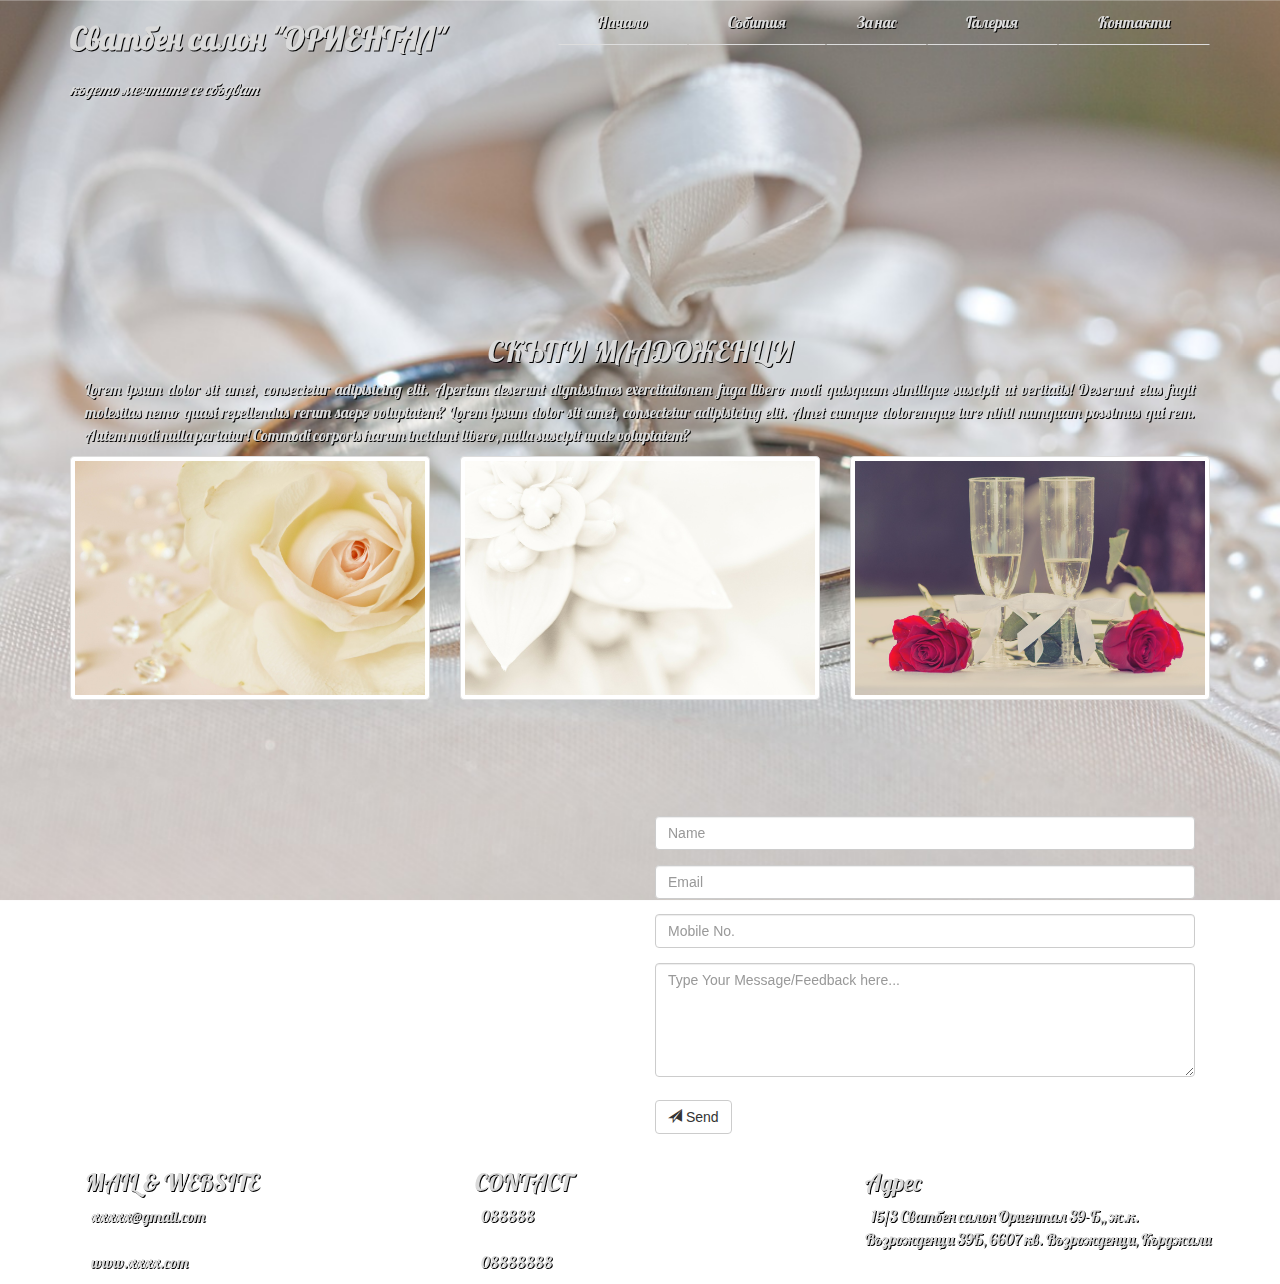
<file: Oriental v1/index.html>
<!doctype html>
<html class="no-js" lang="en">
    <head>
        <meta charset="utf-8">
        <meta http-equiv="x-ua-compatible" content="ie=edge">
        <title> Сватбен салон "ОРИЕНТАЛ" гр. Кърджали</title>
        <meta name="description" content="">
        <meta name="viewport" content="width=device-width, initial-scale=1">

        <link rel="manifest" href="site.webmanifest">
        <link rel="apple-touch-icon" href="icon.png">
        <!-- Place favicon.ico in the root directory -->
        <link rel="stylesheet" href="https://maxcdn.bootstrapcdn.com/bootstrap/3.3.7/css/bootstrap.min.css" integrity="sha384-BVYiiSIFeK1dGmJRAkycuHAHRg32OmUcww7on3RYdg4Va+PmSTsz/K68vbdEjh4u" crossorigin="anonymous">
        <link rel="stylesheet" href="css/normalize.css">
        <link rel="stylesheet" href="css/main.css">
        <link rel="stylesheet" href="css/style.css">
        <link href="https://fonts.googleapis.com/css?family=Lobster" rel="stylesheet">

    </head>
    <body>
        <div id="bg">
            <img src="img/background-image.jpg" alt="">
        </div>
        <header>
            <div class="container">
                <div class="row">
                    <div class="col-md-5">
                        <div class="">
                            <h1><strong>Сватбен салон "ОРИЕНТАЛ"</strong></h1>
                            <p><em>където мечтите се сбъдват</em></p>
                        </div>
                    </div>
                    <div class="col-md-7" id="headmenu">
                        <ul class="nav nav-tabs nav-justified">
                            <li role="presentation" ><a href="#">Начало</a></li>
                            <li role="presentation"><a href="#">Събития</a></li>
                            <li role="presentation"><a href="#">За нас</a></li>
                            <li role="presentation"><a href="#">Галерия</a></li>
                            <li role="presentation"><a href="#">Контакти</a></li>
                        </ul>
                    </div>
                </div>
            </div>
            <div class="clearfix"></div>
        </header>
        <section>
            <div class="container">
                <div class="col-md-12" style="height: 200px"></div>
                <div class="col-md-12"></div>
                <div class="col-md-12"></div>
                <div class="col-md-12"></div>
                <div class="col-md-12"></div>
                <div class="col-md-12">
                    <h2 class="text-center">СКЪПИ МЛАДОЖЕНЦИ</h2>
                    <p class="text-justify"> Lorem ipsum dolor sit amet, consectetur adipisicing elit. Aperiam deserunt dignissimos
                        exercitationem fuga libero modi quisquam similique suscipit ut veritatis! Deserunt eius fugit
                        molestias nemo quasi repellendus rerum saepe voluptatem? Lorem ipsum dolor sit amet, consectetur adipisicing elit. Amet cumque doloremque iure nihil numquam possimus qui rem. Autem modi nulla pariatur! Commodi corporis harum incidunt libero, nulla suscipit unde voluptatem?</p>
                </div>

            </div>
            <div class="container">
                <div class="row">
                    <div class="col-xs-6 col-md-4">
                        <a href="#" class="thumbnail">
                            <img class="img-responsive" src="img/image1.jpg" alt="...">
                        </a>
                    </div>
                    <div class="col-xs-6 col-md-4">
                        <a href="#" class="thumbnail">
                          <img class="img-responsive" src="img/image2.jpg" alt="...">
                        </a>
                    </div>
                    <div class="col-xs-6 col-md-4">
                        <a href="#" class="thumbnail">
                            <img class="img-responsive" src="img/image3.jpg" alt="...">
                        </a>
                    </div>
                </div>
            </div>
            <div class="container animated fadeIn">

                <div class="row">
                    <h1 class="header-title"> Contact </h1>
                    <hr>
                    <div class="col-sm-12" id="parent">
                        <div class="col-sm-6">
                            <iframe width="100%" height="320px;" frameborder="0" style="border:0" src="https://www.google.com/maps/embed?pb=!1m14!1m8!1m3!1d2981.987454738121!2d25.3561827!3d41.6344026!3m2!1i1024!2i768!4f13.1!3m3!1m2!1s0x14ad723f017e6d19%3A0xab5fcec25b7bf5ff!2z0KHQstCw0YLQsdC10L0g0YHQsNC70L7QvSDQntGA0LjQtdC90YLQsNC7!5e0!3m2!1sbg!2sbg!4v1519571748917" allowfullscreen></iframe>
                        </div>

                        <div class="col-sm-6">
                            <form action="" class="contact-form" method="post">

                                <div class="form-group">
                                    <input type="text" class="form-control" id="name" name="nm" placeholder="Name" required="">
                                </div>


                                <div class="form-group form_left">
                                    <input type="email" class="form-control" id="email" name="em" placeholder="Email" required="">
                                </div>

                                <div class="form-group">
                                    <input type="text" class="form-control" id="phone" onkeypress="return event.charCode >= 48 && event.charCode <= 57" maxlength="10" placeholder="Mobile No." required="">
                                </div>
                                <div class="form-group">
                                    <textarea class="form-control textarea-contact" rows="5" id="comment" name="FB" placeholder="Type Your Message/Feedback here..." required=""></textarea>
                                    <br>
                                    <button class="btn btn-default btn-send"> <span class="glyphicon glyphicon-send"></span> Send </button>
                                </div>
                            </form>
                        </div>
                    </div>
                </div>

                <div class="container second-portion">
                    <div class="row">
                        <!-- Boxes de Acoes -->
                        <div class="col-xs-12 col-sm-6 col-lg-4">
                            <div class="box">
                                <div class="icon">
                                    <div class="image"><i class="fa fa-envelope" aria-hidden="true"></i></div>
                                    <div class="info">
                                        <h3 class="title">MAIL & WEBSITE</h3>
                                        <p>
                                            <i class="fa fa-envelope" aria-hidden="true"></i> &nbsp xxxxx@gmail.com
                                            <br>
                                            <br>
                                            <i class="fa fa-globe" aria-hidden="true"></i> &nbsp www.xxxx.com
                                        </p>

                                    </div>
                                </div>
                                <div class="space"></div>
                            </div>
                        </div>

                        <div class="col-xs-12 col-sm-6 col-lg-4">
                            <div class="box">
                                <div class="icon">
                                    <div class="image"><i class="fa fa-mobile" aria-hidden="true"></i></div>
                                    <div class="info">
                                        <h3 class="title">CONTACT</h3>
                                        <p>
                                            <i class="fa fa-mobile" aria-hidden="true"></i> &nbsp 088888
                                            <br>
                                            <br>
                                            <i class="fa fa-mobile" aria-hidden="true"></i> &nbsp  08888888
                                        </p>
                                    </div>
                                </div>
                                <div class="space"></div>
                            </div>
                        </div>

                        <div class="col-xs-12 col-sm-6 col-lg-4">
                            <div class="box">
                                <div class="icon">
                                    <div class="image"><i class="fa fa-map-marker" aria-hidden="true"></i></div>
                                    <div class="info">
                                        <h3 class="title">Адрес</h3>
                                        <p>
                                            <i class="fa fa-map-marker" aria-hidden="true"></i> &nbsp 15/3 Сватбен салон Ориентал
                                            39-Б,, ж.к. Възрожденци 39Б, 6607 кв. Възрожденци, Кърджали
                                        </p>
                                    </div>
                                </div>
                                <div class="space"></div>
                            </div>
                        </div>
                    </div>
                </div>

            </div>



        </section>













    </body>
</html>
</file>
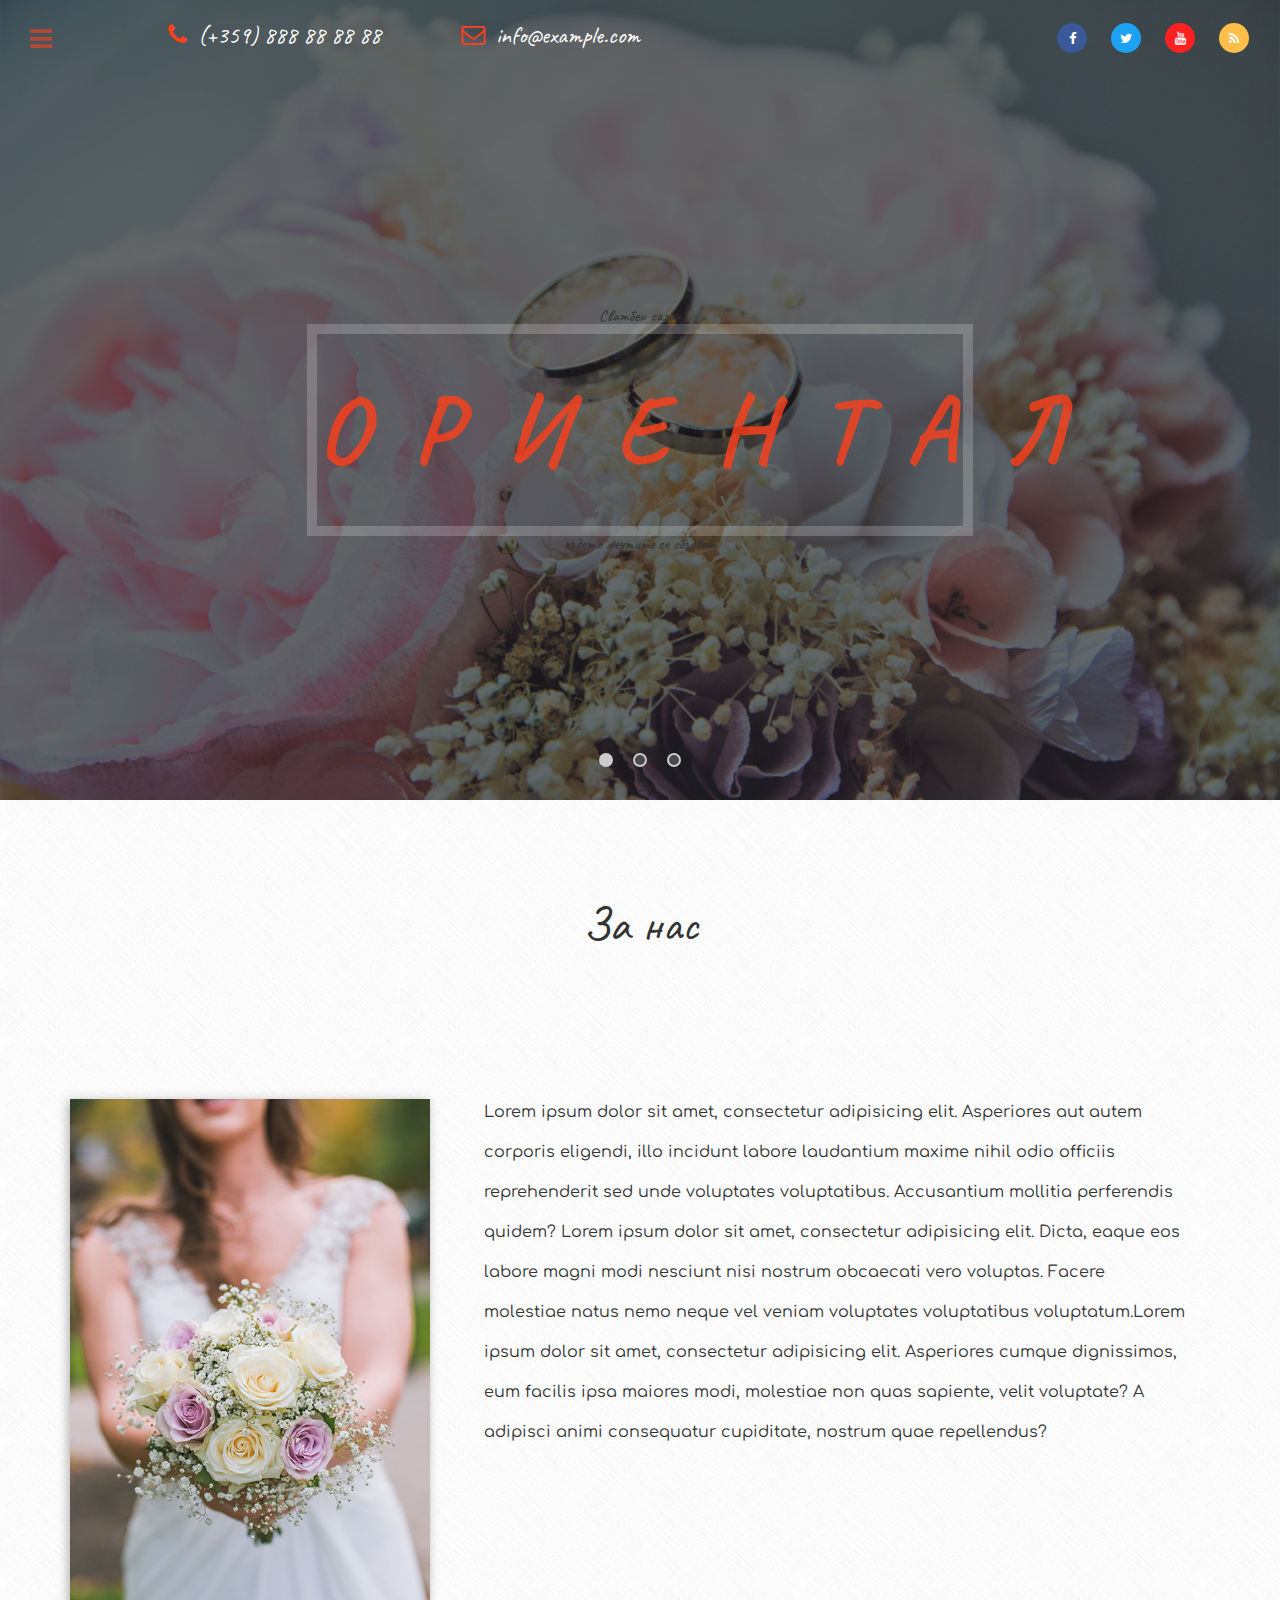
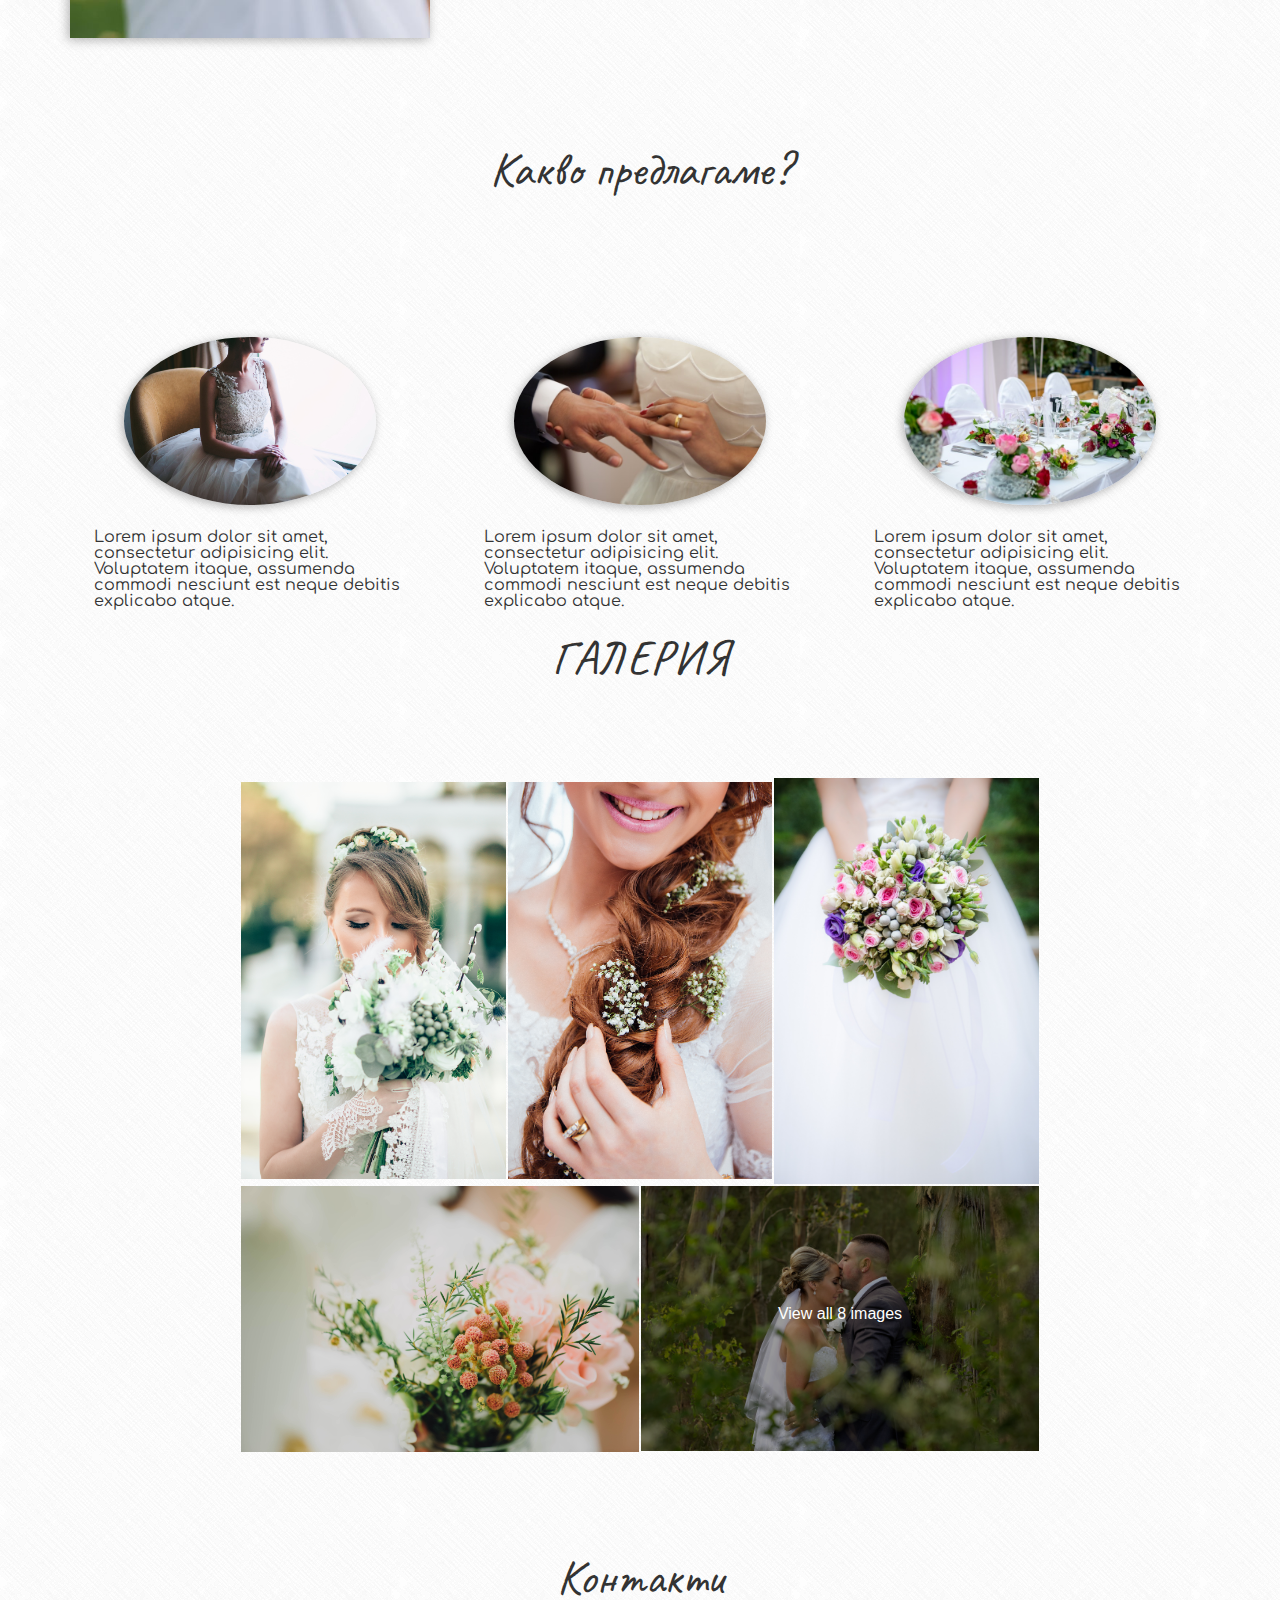
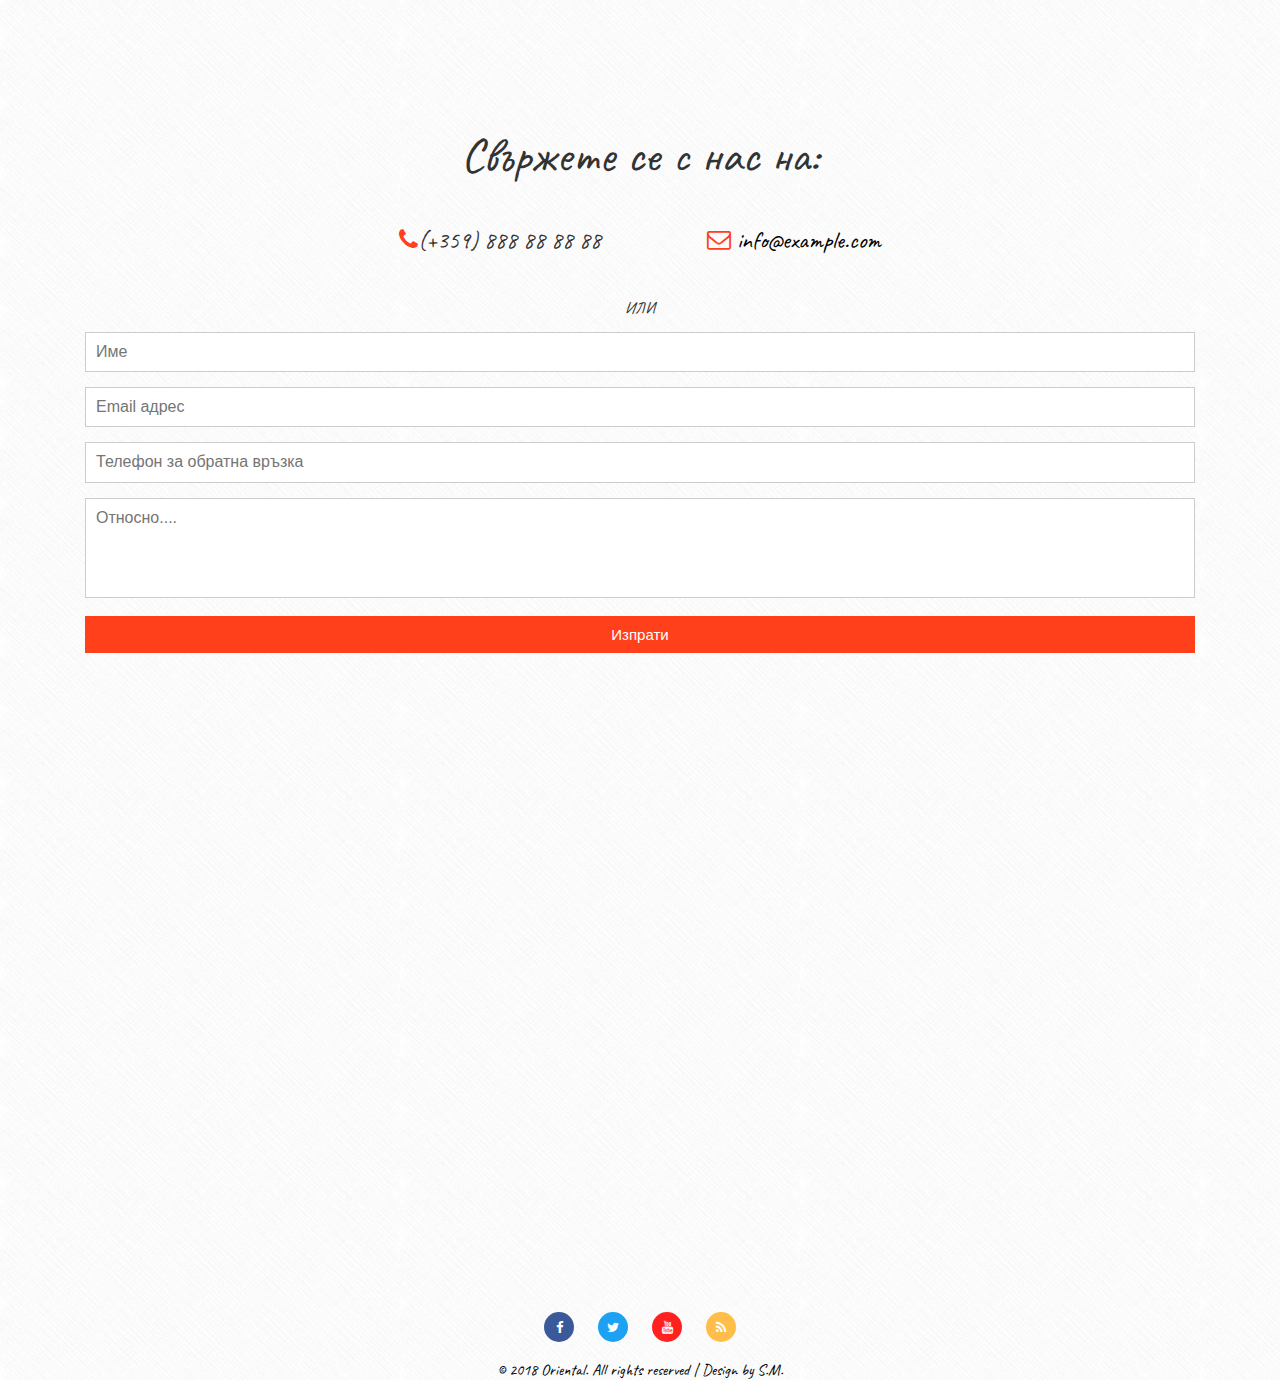
<file: Oriental v3/index.html>
<!doctype html>
<html class="no-js" lang="">

<head>
    <meta charset="utf-8">
    <meta http-equiv="x-ua-compatible" content="ie=edge">
    <title>Сватбен салон "ОРИЕНТАЛ" гр. Кърджали</title>
    <meta name="description" content="Организиране на сватбени и други тържества">
    <meta name="viewport" content="width=device-width, initial-scale=1">
    <meta name="keywords" content="сватбен салон,сватбен, салон, кърджали, ориентал, oriental, swatben salon, swatben, kardjali, svatben">
    <meta name="author" content="Samet Mestan">
    <link rel="apple-touch-icon" href="icon.png">
    <!-- Place favicon.ico in the root directory -->
    <link href="https://maxcdn.bootstrapcdn.com/font-awesome/4.7.0/css/font-awesome.min.css" rel="stylesheet" integrity="sha384-wvfXpqpZZVQGK6TAh5PVlGOfQNHSoD2xbE+QkPxCAFlNEevoEH3Sl0sibVcOQVnN"
        crossorigin="anonymous">
    <link href="https://maxcdn.bootstrapcdn.com/bootstrap/3.3.7/css/bootstrap.min.css" rel="stylesheet" integrity="sha384-BVYiiSIFeK1dGmJRAkycuHAHRg32OmUcww7on3RYdg4Va+PmSTsz/K68vbdEjh4u"
        crossorigin="anonymous">
    <link rel="stylesheet" href="css/normalize.css">
    <link rel="stylesheet" href="css/main.css">
    <link rel="stylesheet" href="css/zoomslider.css">
    <link rel="stylesheet" href="css/reset.css">
    <link rel="stylesheet" href="css/images-grid.css">
    <link rel="stylesheet" href="css/style.css">
    <script type="text/javascript" src="js/modernizr-2.6.2.min.js"></script>
    <script src="js/client.js"></script>
    <link href="https://fonts.googleapis.com/css?family=Caveat" rel="stylesheet">
    <link href="https://fonts.googleapis.com/css?family=Comfortaa" rel="stylesheet">

    <body>
        <span id="index"></span>
        <button onclick="topFunction()" id="myBtn" title="Go to top">
            <span class="glyphicon glyphicon-menu-up"></span>
        </button>
        <header>
            <div id="header-menu">
                <nav>
                    <ul>
                        <li class="menu">
                            <i class="fa fa-bars" aria-hidden="true"></i>
                        </li>
                    </ul>
                </nav>
                <div class="sidebar hide-sidebar">
                    <ul class="centered">
                        <li>
                            <a href="#index">
                                <i class="fa fa-home" aria-hidden="true"></i> Начало</a>
                        </li>
                        <li>
                            <a href="#container_aboutus">
                                <i class="fa fa-info-circle" aria-hidden="true"></i> За Нас</a>
                        </li>
                        <li>
                            <a href="#offer">
                                <i class="fa fa-heart" aria-hidden="true"></i> Какво предлагаме?</a>
                        </li>
                        <li>
                            <a href="#gallery_i">
                                <i class="fa fa-image" aria-hidden="true"></i> Галерия</a>
                        </li>
                        <li>
                            <a href="#container_contact">
                                <i class="fa fa-paper-plane" aria-hidden="true"></i> Контакти</a>
                        </li>
                    </ul>
                </div>
            </div>
            <div id="demo-1" data-zs-src='["img/1.jpg", "img/2.jpg", "img/3.jpg"]'>
                <div>
                    <div class="header_info">
                        <ul>
                            <li>
                                <i class="fa fa-phone"></i>
                                <span> (+359) 888 88 88 88</span>
                            </li>
                            <li>
                                <i class="fa fa-envelope-o"></i>
                                <a href="mailto:example@example.com">info@example.com</a>
                            </li>
                        </ul>

                    </div>
                    <div class="social_icons">
                        <ul class="social_list">
                            <li>
                                <a href="#" class="w3_agile_facebook">
                                    <i class="fa fa-facebook" aria-hidden="true"></i>
                                </a>
                            </li>
                            <li>
                                <a href="#" class="w3_agile_twitter">
                                    <i class="fa fa-twitter" aria-hidden="true"></i>
                                </a>
                            </li>
                            <li>
                                <a href="#" class="w3_agile_youtube">
                                    <i class="fa fa-youtube" aria-hidden="true"></i>
                                </a>
                            </li>
                            <li>
                                <a href="#" class="w3_agile_rss">
                                    <i class="fa fa-rss" aria-hidden="true"></i>
                                </a>
                            </li>
                        </ul>
                    </div>
                    <div class="clearfix"></div>
                </div>
                <div class="slogan">
                    <h3>Сватбен салон</h3>
                    <h1>ОРИЕНТАЛ</h1>
                    <h3>където мечтите се сбъдват</h3>
                </div>
            </div>
            <div class="clearfix"> </div>
        </header>
        <!-- about us start-->
        <article class=" main_container" id="container_aboutus">
            <h2>За нас</h2>
            <div class="container">
                <div class="row">
                    <div class="col-md-4 about_us_1" id="about_us_img">
                        <img src="img/bride.jpg" alt="" class="img-responsive">
                    </div>
                    <div class="col-md-8 about-us-text">
                        <p> Lorem ipsum dolor sit amet, consectetur adipisicing elit. Asperiores aut autem corporis eligendi,
                            illo incidunt labore laudantium maxime nihil odio officiis reprehenderit sed unde voluptates
                            voluptatibus. Accusantium mollitia perferendis quidem? Lorem ipsum dolor sit amet, consectetur
                            adipisicing elit. Dicta, eaque eos labore magni modi nesciunt nisi nostrum obcaecati vero voluptas.
                            Facere molestiae natus nemo neque vel veniam voluptates voluptatibus voluptatum.Lorem ipsum dolor
                            sit amet, consectetur adipisicing elit. Asperiores cumque dignissimos, eum facilis ipsa maiores
                            modi, molestiae non quas sapiente, velit voluptate? A adipisci animi consequatur cupiditate,
                            nostrum quae repellendus?</p>
                    </div>
                </div>
                <h2 id="offer">Какво предлагаме?</h2>
                <div class="row about_us_2">
                    <div class="col-md-4">
                        <img class="offer img-responsive img-circle" src="img/offer1.jpg" alt="">
                        <p>Lorem ipsum dolor sit amet, consectetur adipisicing elit. Voluptatem itaque, assumenda commodi nesciunt
                            est neque debitis explicabo atque.</p>
                    </div>
                    <div class="col-md-4">
                        <img class="offer img-responsive img-circle" src="img/offer2.jpg" alt="">
                        <p>Lorem ipsum dolor sit amet, consectetur adipisicing elit. Voluptatem itaque, assumenda commodi nesciunt
                            est neque debitis explicabo atque.</p>
                    </div>
                    <div class="col-md-4">
                        <img class="offer img-responsive img-circle" src="img/offer3.jpeg" alt="">
                        <p>Lorem ipsum dolor sit amet, consectetur adipisicing elit. Voluptatem itaque, assumenda commodi nesciunt
                            est neque debitis explicabo atque.</p>
                    </div>
                </div>
            </div>
        </article>
        <!-- about us -->

        <!-- gallery start -->
        <section id="gallery_i">
            <div class="container">
                <h2>ГАЛЕРИЯ</h2>
                <div id="gallery"></div>
            </div>
        </section>
        <!-- gallery -->
        <section class="container main_container" id="container_contact">
            <h2>Контакти</h2>
            <br>

            <div class="container contact-wrap">
                <h2>Свържете се с нас на:</h2>
                <div id="contact-us-fa">
                    <span>
                        <i class="fa fa-phone"></i>(+359) 888 88 88 88</span>
                    <span>
                        <i class="fa fa-envelope-o"></i>
                        <a href="mailto:example@example.com">info@example.com</a>
                    </span>
                </div>
                <h3>ИЛИ</h3>
                <br>
                <form id="contact" action="">
                    <fieldset>
                        <input placeholder="Име" type="text" tabindex="1" required>
                    </fieldset>
                    <fieldset>
                        <input placeholder="Email адрес" type="email" tabindex="2" required>
                    </fieldset>
                    <fieldset>
                        <input placeholder="Телефон за обратна връзка" type="tel" tabindex="3" required>
                    </fieldset>
                    <fieldset>
                        <textarea placeholder="Относно...." tabindex="5" required></textarea>
                    </fieldset>
                    <fieldset>
                        <button name="submit" type="submit" id="contact-submit" data-submit="...Sending">Изпрати</button>
                    </fieldset>

                </form>
                <div class="map-responsive">
                    <iframe src="https://www.google.com/maps/embed?pb=!1m18!1m12!1m3!1d2982.0125538226685!2d25.35466801550275!3d41.63386007924221!2m3!1f0!2f0!3f0!3m2!1i1024!2i768!4f13.1!3m3!1m2!1s0x14ad723f017e6d19%3A0xab5fcec25b7bf5ff!2z0KHQstCw0YLQsdC10L0g0YHQsNC70L7QvSDQntGA0LjQtdC90YLQsNC7!5e0!3m2!1sbg!2sbg!4v1520854060942"
                        width="600" height="450" frameborder="0" style="border:0" allowfullscreen></iframe>
                </div>
            </div>
        </section>
        <!--footer-->
        <footer class="">
            <div class="container">
                <div class="">
                    <ul class="social_list social_list_footer">
                        <li>
                            <a href="#" class="w3_agile_facebook">
                                <i class="fa fa-facebook" aria-hidden="true"></i>
                            </a>
                        </li>
                        <li>
                            <a href="#" class="w3_agile_twitter">
                                <i class="fa fa-twitter" aria-hidden="true"></i>
                            </a>
                        </li>
                        <li>
                            <a href="#" class="w3_agile_youtube">
                                <i class="fa fa-youtube" aria-hidden="true"></i>
                            </a>
                        </li>
                        <li>
                            <a href="#" class="w3_agile_rss">
                                <i class="fa fa-rss" aria-hidden="true"></i>
                            </a>
                        </li>
                    </ul>
                </div>
                <div class="copy-right">
                    <h6>© 2018 Oriental. All rights reserved | Design by S.M.</h6>
                </div>
            </div>
        </footer>
        <!--footer -->

        <script src="js/jquery-2.1.4.min.js"></script>
        <script type="text/javascript" src="js/modernizr-2.6.2.min.js"></script>
        <script type="text/javascript" src="js/jquery.zoomslider.min.js"></script>
        <script src="js/images-grid.js"></script>
        <script src="js/plugins.js"></script>
        <script src="js/main.js"></script>

        <!--Google Analytics: change UA-XXXXX-Y to be your site's ID.-->
        <script>
            window.ga = function () {
                ga.q.push(arguments)
            };
            ga.q = [];
            ga.l = +new Date;
            ga('create', 'UA-XXXXX-Y', 'auto');
            ga('send', 'pageview')

        </script>
        <script src="https://www.google-analytics.com/analytics.js" async defer></script>

    </body>

</html>
</file>
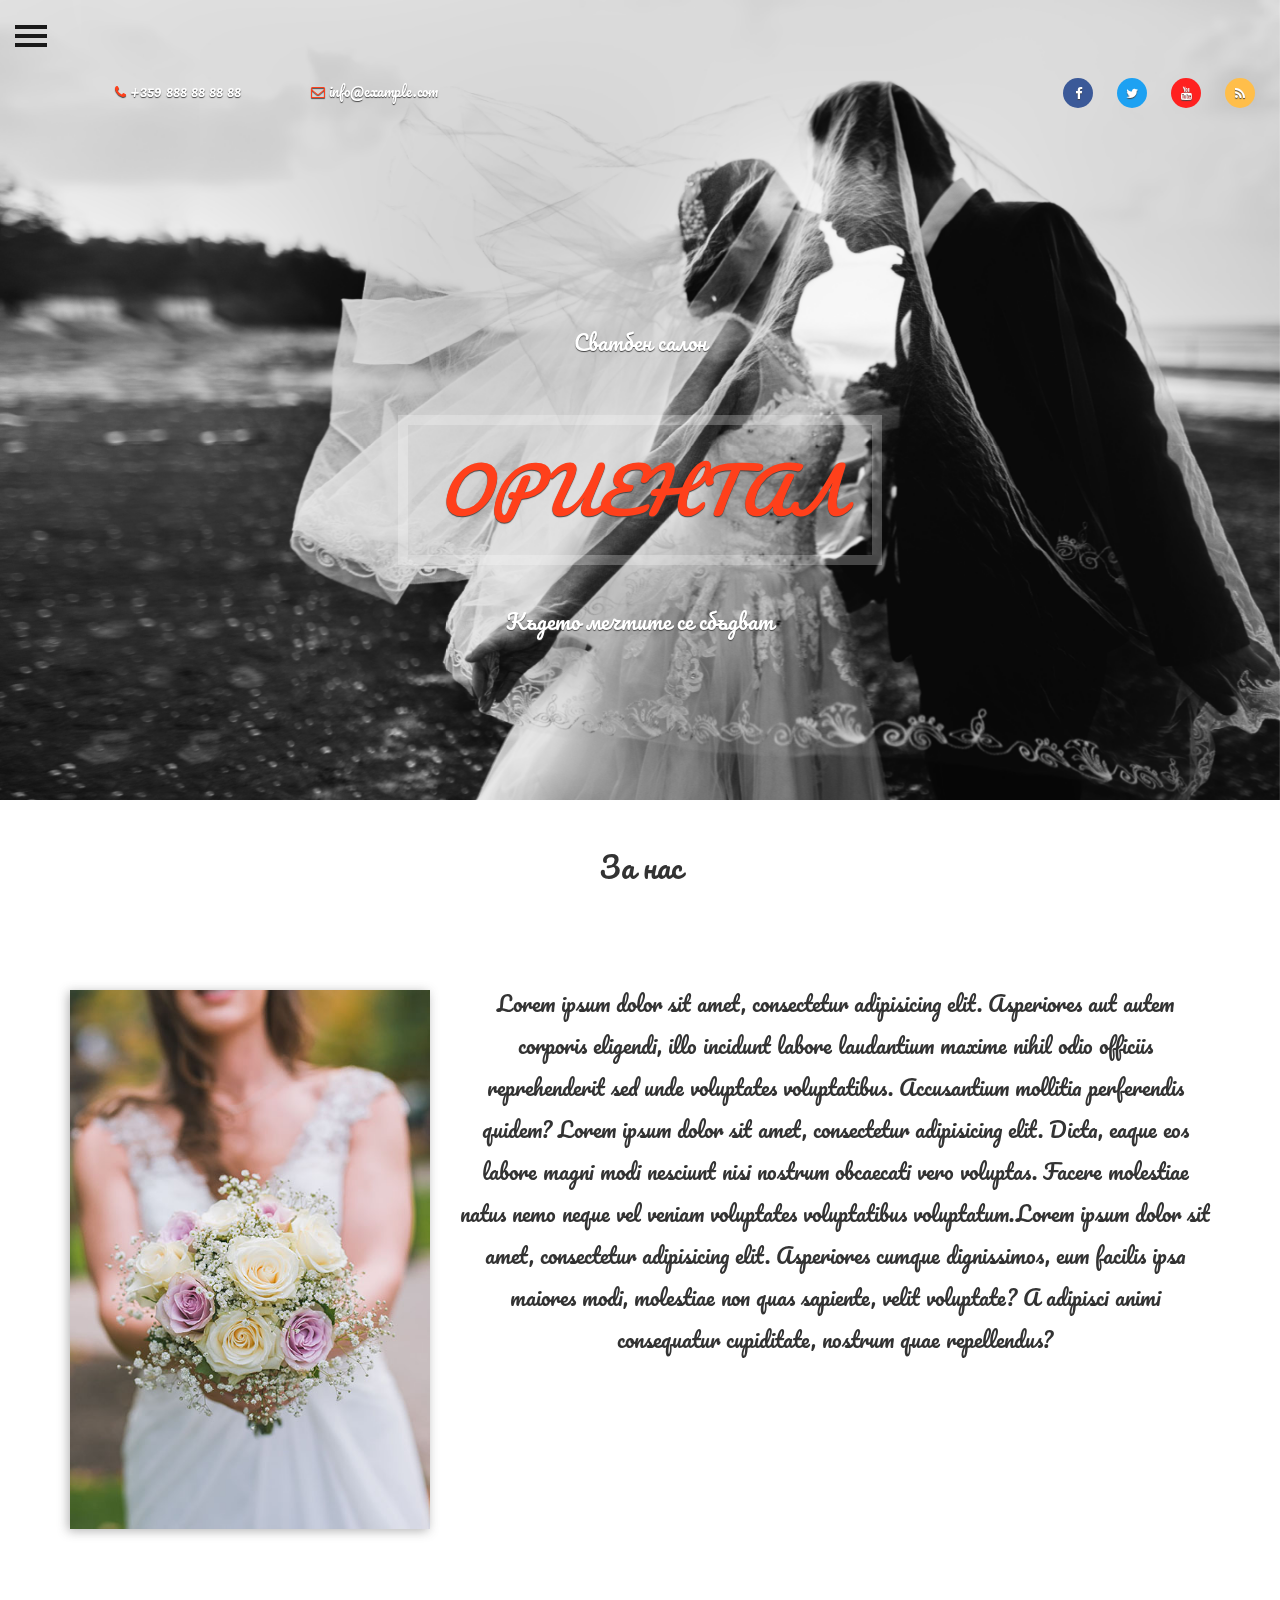
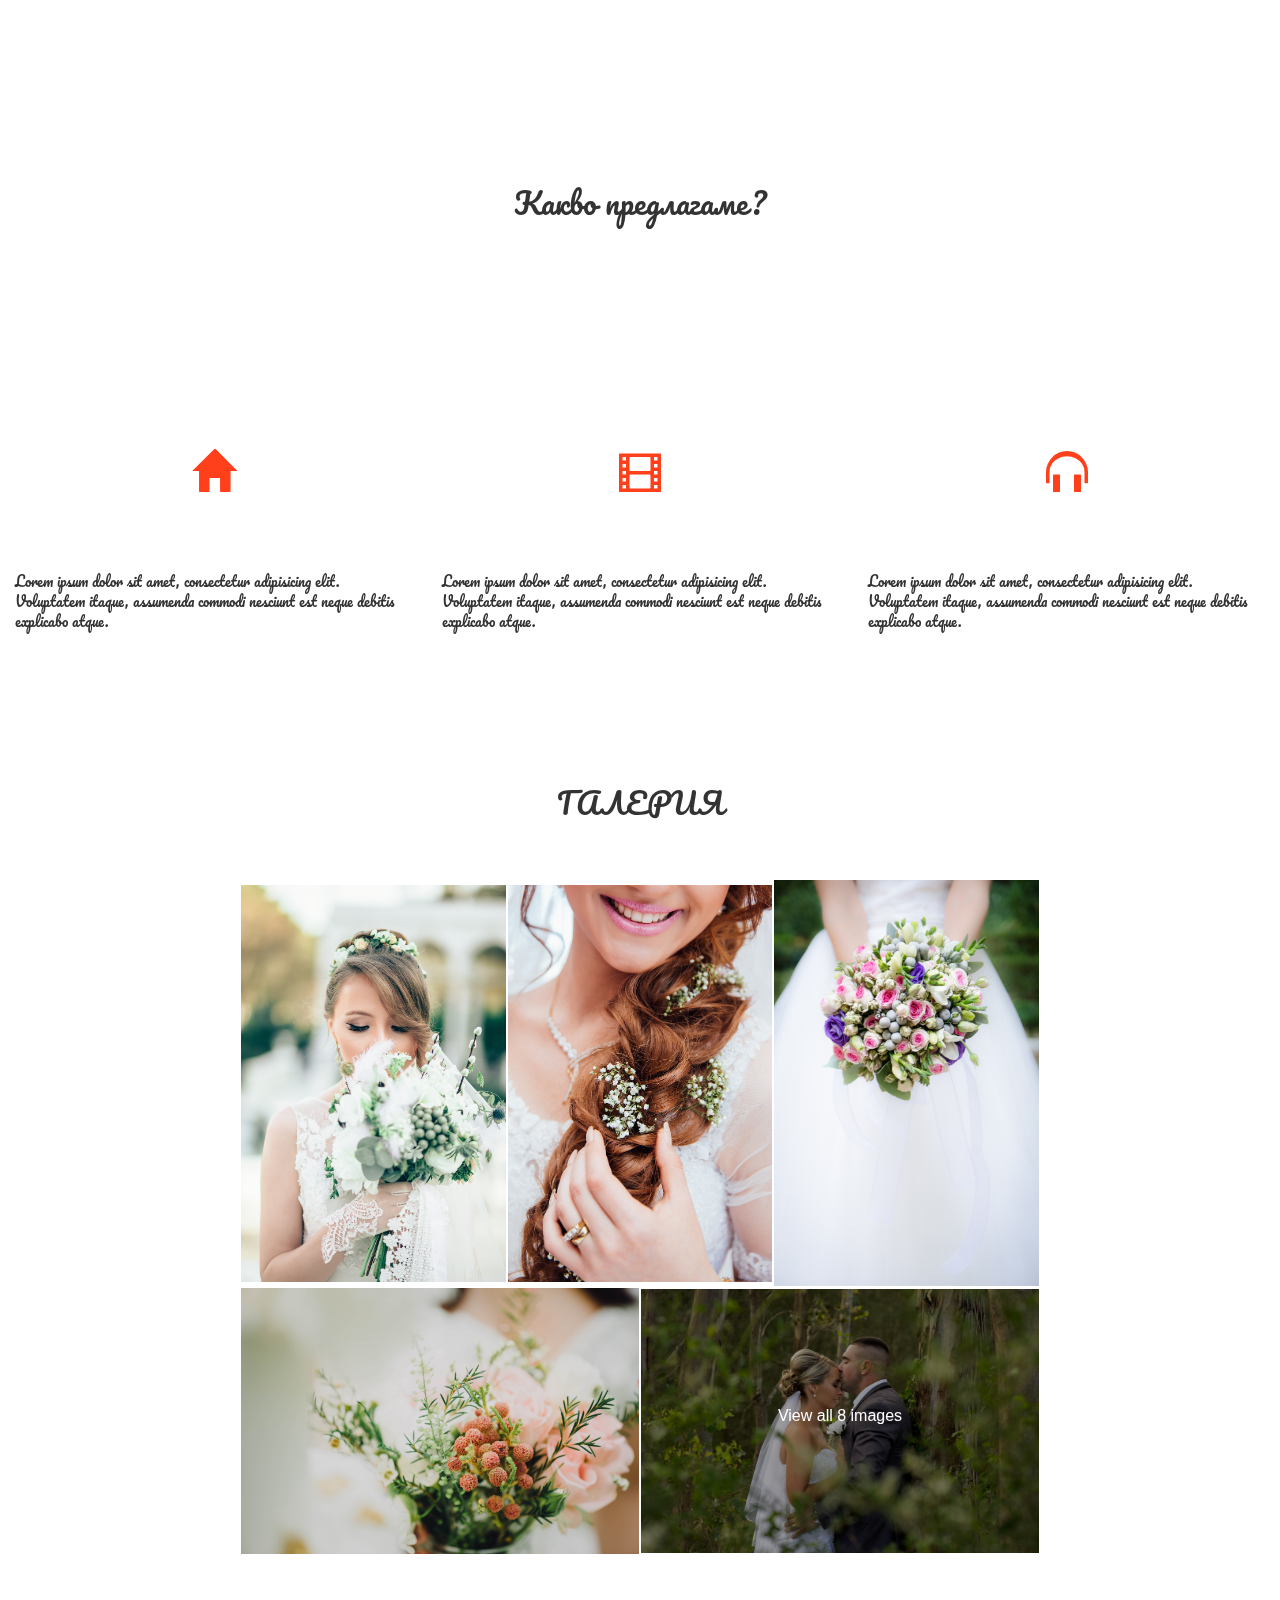
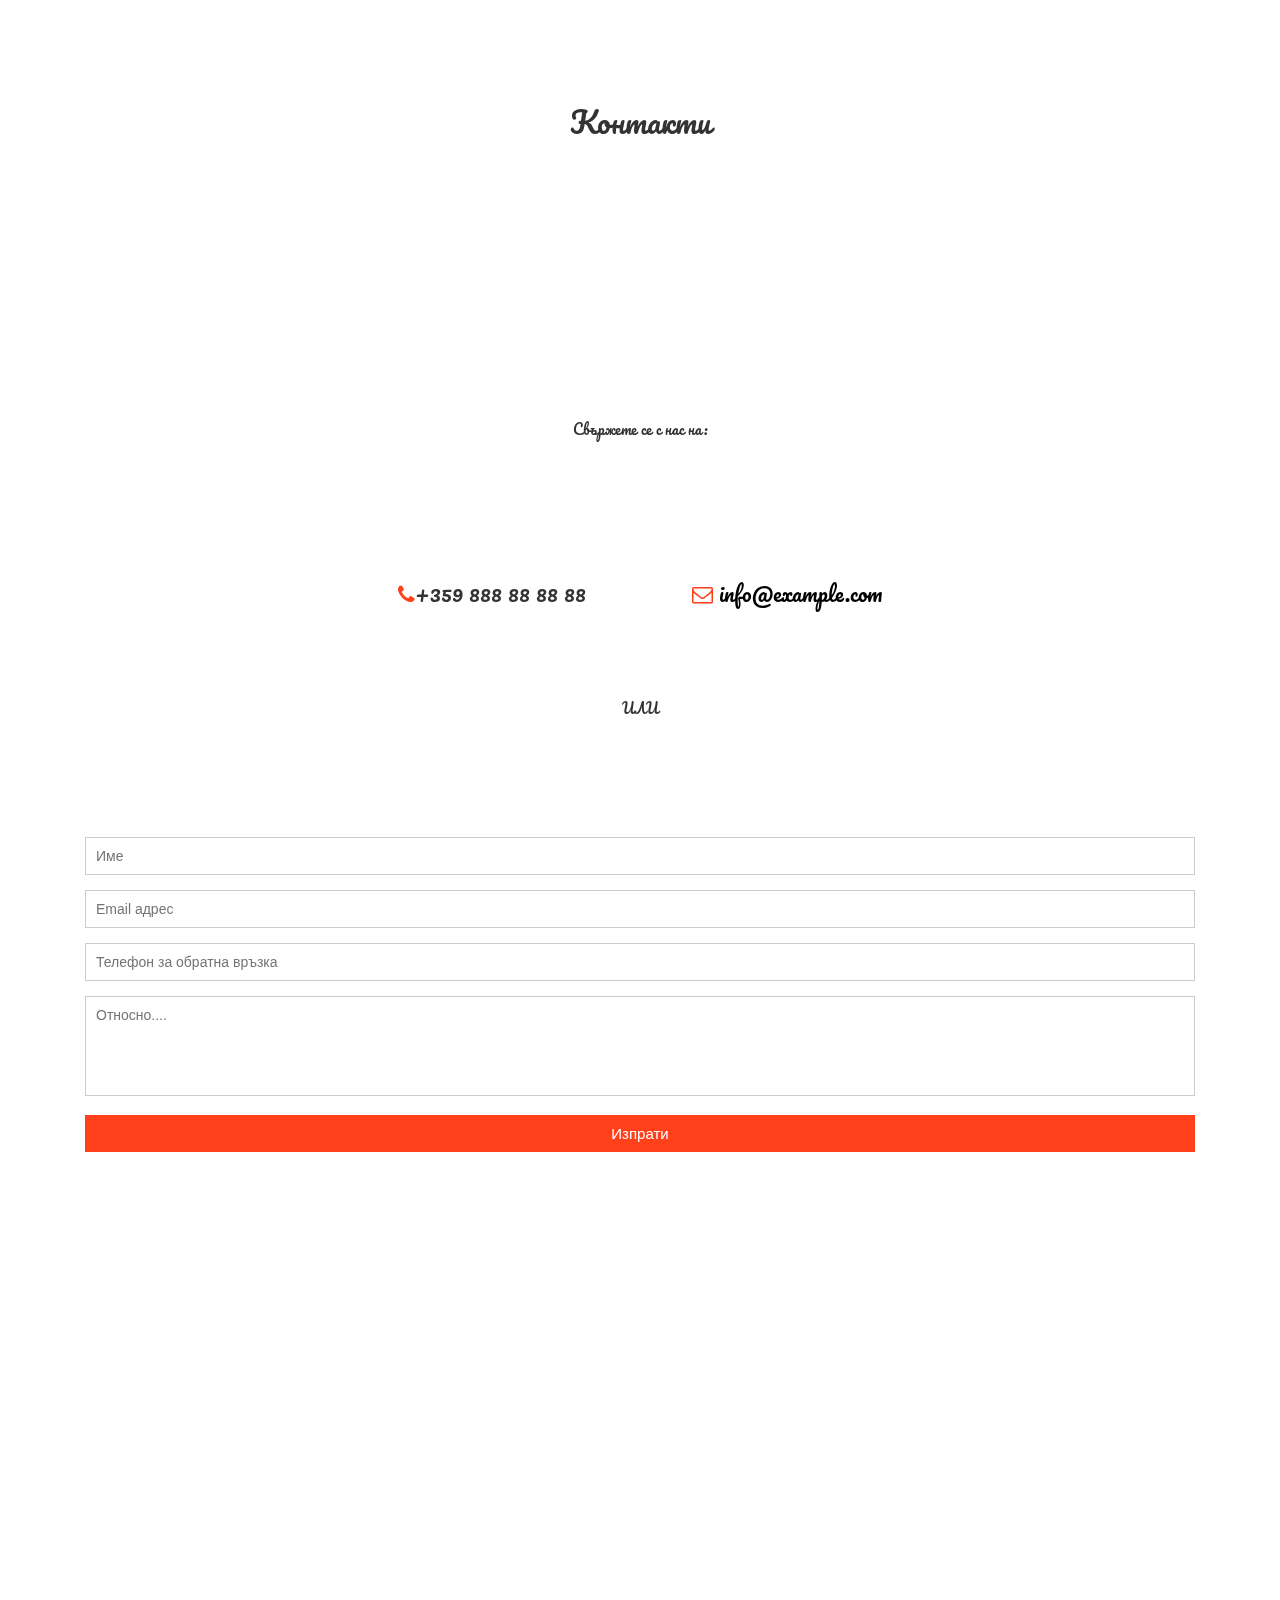
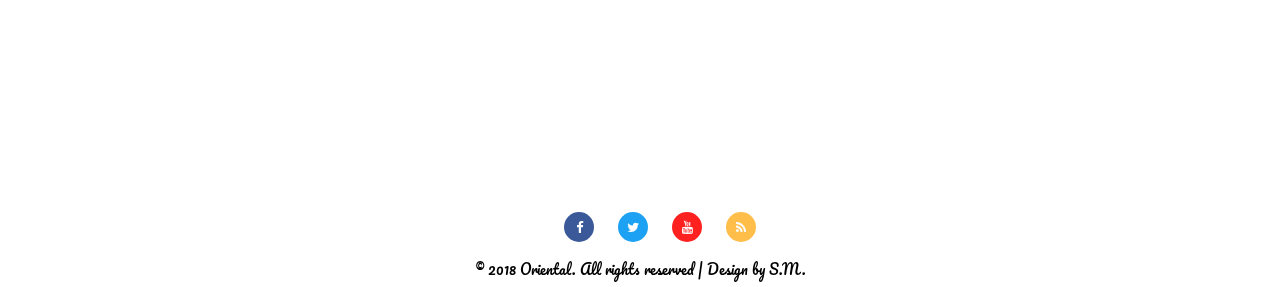
<file: Oriental v5/index.html>
<!doctype html>
<html class="no-js" lang="">

<head>
    <meta charset="utf-8">
    <meta http-equiv="x-ua-compatible" content="ie=edge">
    <title></title>
    <meta name="description" content="">
    <meta name="viewport" content="width=device-width, initial-scale=1">

    <link rel="manifest" href="site.webmanifest">
    <link rel="apple-touch-icon" href="icon.png">
    <!-- Place favicon.ico in the root directory -->
    <link href="https://maxcdn.bootstrapcdn.com/bootstrap/3.3.7/css/bootstrap.min.css" rel="stylesheet" integrity="sha384-BVYiiSIFeK1dGmJRAkycuHAHRg32OmUcww7on3RYdg4Va+PmSTsz/K68vbdEjh4u"
        crossorigin="anonymous">
    <link rel="stylesheet" href="css/normalize.css">
    <link href="https://maxcdn.bootstrapcdn.com/font-awesome/4.7.0/css/font-awesome.min.css" rel="stylesheet" integrity="sha384-wvfXpqpZZVQGK6TAh5PVlGOfQNHSoD2xbE+QkPxCAFlNEevoEH3Sl0sibVcOQVnN"
        crossorigin="anonymous">
    <link rel="stylesheet" href="css/images-grid.css">
    <link href="https://fonts.googleapis.com/css?family=Pacifico&amp;subset=cyrillic" rel="stylesheet">
    <link rel="stylesheet" href="css/main.css">

</head>

<body>
    <button onclick="topFunction()" id="myBtn" title="Go to top">
        <span class="glyphicon glyphicon-menu-up"></span>
    </button>
    <div class="bg"></div>
    <div class="jumbotron">
        <div id="header" class="container-fluid">
            <div class="overlay"></div>
            <button type="button" class="hamburger is-closed" data-toggle="offcanvas">
                <span class="hamb-top"></span>
                <span class="hamb-middle"></span>
                <span class="hamb-bottom"></span>
            </button>
            <nav class="navbar navbar-inverse navbar-fixed-top" id="sidebar-wrapper" role="navigation">
                <ul class="nav sidebar-nav">
                    <li class="sidebar-brand">
                        <a href="#">
                            ОРИЕНТАЛ
                        </a>
                    </li>
                    <li>
                        <a href="#">Начало</a>
                    </li>
                    <li>
                        <a href="#container_aboutus">За Нас</a>
                    </li>
                    <li>
                        <a href="#offer">Какво предлагаме?</a>
                    </li>
                    <li>
                        <a href="#gallery">Галерия</a>
                    </li>
                    <li>
                        <a href="#contact">Контакти</a>
                    </li>
                </ul>
            </nav>
        </div>
        <div class="container-fluid header-wrap">
            <div class="header-menu row">
                <div class="header_info col-md-6">
                    <ul>
                        <li>
                            <i class="fa fa-phone"></i>
                            <span> +359 888 88 88 88</span>
                        </li>
                        <li>
                            <i class="fa fa-envelope-o"></i>
                            <a href="mailto:example@example.com">info@example.com</a>
                        </li>
                    </ul>

                </div>
                <div class="social_icons col-md-6 ">
                    <ul class="social_list pull-right">
                        <li>
                            <a href="#" class="w3_agile_facebook">
                                <i class="fa fa-facebook" aria-hidden="true"></i>
                            </a>
                        </li>
                        <li>
                            <a href="#" class="w3_agile_twitter">
                                <i class="fa fa-twitter" aria-hidden="true"></i>
                            </a>
                        </li>
                        <li>
                            <a href="#" class="w3_agile_youtube">
                                <i class="fa fa-youtube" aria-hidden="true"></i>
                            </a>
                        </li>
                        <li>
                            <a href="#" class="w3_agile_rss">
                                <i class="fa fa-rss" aria-hidden="true"></i>
                            </a>
                        </li>
                    </ul>
                </div>
                <div class="clearfix"></div>
            </div>
        </div>
        <div id="slogan">
            <p class="text-center">Сватбен салон</p>
            <h1 class="text-center">
                <i>ОРИЕНТАЛ</i>
            </h1>
            <p class="text-center">Където мечтите се сбъдват</p>
        </div>
    </div>
    <!-- about us start-->
    <article class=" main_container" id="container_aboutus">
        <h2>За нас</h2>
        <div class="container">
            <div class="row">
                <div class="col-md-4 about_us_1" id="about_us_img">
                    <img src="img/bride.jpg" alt="" class="img-responsive">
                </div>
                <div class="col-md-8">
                    <p class="about-us-text"> Lorem ipsum dolor sit amet, consectetur adipisicing elit. Asperiores aut autem corporis eligendi, illo
                        incidunt labore laudantium maxime nihil odio officiis reprehenderit sed unde voluptates voluptatibus.
                        Accusantium mollitia perferendis quidem? Lorem ipsum dolor sit amet, consectetur adipisicing elit.
                        Dicta, eaque eos labore magni modi nesciunt nisi nostrum obcaecati vero voluptas. Facere molestiae
                        natus nemo neque vel veniam voluptates voluptatibus voluptatum.Lorem ipsum dolor sit amet, consectetur
                        adipisicing elit. Asperiores cumque dignissimos, eum facilis ipsa maiores modi, molestiae non quas
                        sapiente, velit voluptate? A adipisci animi consequatur cupiditate, nostrum quae repellendus?</p>
                </div>
            </div>


        </div>
    </article>
    <article>
        <div class="container-fluid about-us-bg">
            <h2 class="offer">Какво предлагаме?</h2>
            <div class="row about_us_2">
                <div class="col-md-4">
                    <div class="about-us-icons-wrap">
                        <i class="about-us-icons glyphicon glyphicon-home about-us-icons" aria-hidden="true"></i>
                    </div>
                    <p>Lorem ipsum dolor sit amet, consectetur adipisicing elit. Voluptatem itaque, assumenda commodi nesciunt
                        est neque debitis explicabo atque.</p>
                </div>
                <div class="col-md-4">
                    <div class="about-us-icons-wrap">
                        <i class="about-us-icons glyphicon glyphicon-film about-us-icons" aria-hidden="true"></i>
                    </div>
                    <p>Lorem ipsum dolor sit amet, consectetur adipisicing elit. Voluptatem itaque, assumenda commodi nesciunt
                        est neque debitis explicabo atque.</p>
                </div>
                <div class="col-md-4">
                    <div class="about-us-icons-wrap">
                        <i class="about-us-icons glyphicon glyphicon-headphones about-us-icons" aria-hidden="true"></i>
                    </div>
                    <p>Lorem ipsum dolor sit amet, consectetur adipisicing elit. Voluptatem itaque, assumenda commodi nesciunt
                        est neque debitis explicabo atque.</p>
                </div>
            </div>
        </div>
    </article>
    <!-- about us -->

    <!-- gallery start -->
    <section id="gallery_i">
        <div class="container">
            <h2>ГАЛЕРИЯ</h2>
            <div id="gallery"></div>
        </div>
    </section>
    <!-- gallery -->
    <section class="container main_container" id="container_contact">
        <h2>Контакти</h2>
        <br>

        <div class="container contact-wrap">
            <h2>Свържете се с нас на:</h2>
            <div id="contact-us-fa">
                <span>
                    <i class="fa fa-phone"></i>+359 888 88 88 88</span>
                <span>
                    <i class="fa fa-envelope-o"></i>
                    <a href="mailto:example@example.com">info@example.com</a>
                </span>
            </div>
            <h2>ИЛИ</h2>
            <br>
            <form id="contact" action="">
                <fieldset>
                    <input placeholder="Име" type="text" tabindex="1" required>
                </fieldset>
                <fieldset>
                    <input placeholder="Email адрес" type="email" tabindex="2" required>
                </fieldset>
                <fieldset>
                    <input placeholder="Телефон за обратна връзка" type="tel" tabindex="3" required>
                </fieldset>
                <fieldset>
                    <textarea placeholder="Относно...." tabindex="5" required></textarea>
                </fieldset>
                <fieldset>
                    <button name="submit" type="submit" id="contact-submit" data-submit="...Sending">Изпрати</button>
                </fieldset>

            </form>
            <div class="map-responsive">
                <iframe src="https://www.google.com/maps/embed?pb=!1m18!1m12!1m3!1d2982.0125538226685!2d25.35466801550275!3d41.63386007924221!2m3!1f0!2f0!3f0!3m2!1i1024!2i768!4f13.1!3m3!1m2!1s0x14ad723f017e6d19%3A0xab5fcec25b7bf5ff!2z0KHQstCw0YLQsdC10L0g0YHQsNC70L7QvSDQntGA0LjQtdC90YLQsNC7!5e0!3m2!1sbg!2sbg!4v1520854060942"
                    width="600" height="450" frameborder="0" style="border:0" allowfullscreen></iframe>
            </div>
        </div>
    </section>
    <!--footer-->
    <footer class="">
        <div class="container">
            <div class="">
                <ul class="social_list social_list_footer">
                    <li>
                        <a href="#" class="w3_agile_facebook">
                            <i class="fa fa-facebook" aria-hidden="true"></i>
                        </a>
                    </li>
                    <li>
                        <a href="#" class="w3_agile_twitter">
                            <i class="fa fa-twitter" aria-hidden="true"></i>
                        </a>
                    </li>
                    <li>
                        <a href="#" class="w3_agile_youtube">
                            <i class="fa fa-youtube" aria-hidden="true"></i>
                        </a>
                    </li>
                    <li>
                        <a href="#" class="w3_agile_rss">
                            <i class="fa fa-rss" aria-hidden="true"></i>
                        </a>
                    </li>
                </ul>
            </div>
            <div class="copy-right">
                <h5>© 2018 Oriental. All rights reserved | Design by S.M.</h5>
            </div>
        </div>
    </footer>

    <script src="js/vendor/modernizr-3.5.0.min.js"></script>
    <script src="https://code.jquery.com/jquery-3.2.1.min.js" integrity="sha256-hwg4gsxgFZhOsEEamdOYGBf13FyQuiTwlAQgxVSNgt4="
        crossorigin="anonymous"></script>
    <script>
        window.jQuery || document.write('<script src="js/vendor/jquery-3.2.1.min.js"><\/script>')

    </script>
    <script src="https://maxcdn.bootstrapcdn.com/bootstrap/3.3.7/js/bootstrap.min.js" integrity="sha384-Tc5IQib027qvyjSMfHjOMaLkfuWVxZxUPnCJA7l2mCWNIpG9mGCD8wGNIcPD7Txa"
        crossorigin="anonymous"></script>


    <script src="js/images-grid.js"></script>
    <script src="js/plugins.js"></script>
    <script src="js/main.js"></script>
    <script>
        var jumboHeight = $('.jumbotron').outerHeight();

        function parallax() {
            var scrolled = $(window).scrollTop();
            $('.bg').css('height', (jumboHeight - scrolled) + 'px');
        }

        $(window).scroll(function (e) {
            parallax();
        });

    </script>

    <!--
        <script>
            var images = ["1.jpg", "2.jpg"];
            $(function () {
                var i = 0;
                $(".bg").css("background", "url(img/" + images[i] + ")");
                setInterval(function () {
                    i++;
                    if (i == images.length) {
                        i = 0;
                    }
                    $(".bg").fadeOut("slow", function () {
                        $(this).css("background", "url(img/" + images[i] + ")");
                        $(this).fadeIn("slow");
                    });
                }, 3000);
            });
        </script>-->








    <!-- Google Analytics: change UA-XXXXX-Y to be your site's ID. -->
    <script>
        window.ga = function () {
            ga.q.push(arguments)
        };
        ga.q = [];
        ga.l = +new Date;
        ga('create', 'UA-XXXXX-Y', 'auto');
        ga('send', 'pageview')

    </script>
    <script src="https://www.google-analytics.com/analytics.js" async defer></script>
</body>

</html>
</file>
<file: Oriental v1/css/main.css>
/*! HTML5 Boilerplate v6.0.1 | MIT License | https://html5boilerplate.com/ */

/*
 * What follows is the result of much research on cross-browser styling.
 * Credit left inline and big thanks to Nicolas Gallagher, Jonathan Neal,
 * Kroc Camen, and the H5BP dev community and team.
 */

/* ==========================================================================
   Base styles: opinionated defaults
   ========================================================================== */

html {
    color: #222;
    font-size: 1em;
    line-height: 1.4;
}

/*
 * Remove text-shadow in selection highlight:
 * https://twitter.com/miketaylr/status/12228805301
 *
 * Vendor-prefixed and regular ::selection selectors cannot be combined:
 * https://stackoverflow.com/a/16982510/7133471
 *
 * Customize the background color to match your design.
 */

::-moz-selection {
    background: #b3d4fc;
    text-shadow: none;
}

::selection {
    background: #b3d4fc;
    text-shadow: none;
}

/*
 * A better looking default horizontal rule
 */

hr {
    display: block;
    height: 1px;
    border: 0;
    border-top: 1px solid #ccc;
    margin: 1em 0;
    padding: 0;
}

/*
 * Remove the gap between audio, canvas, iframes,
 * images, videos and the bottom of their containers:
 * https://github.com/h5bp/html5-boilerplate/issues/440
 */

audio,
canvas,
iframe,
img,
svg,
video {
    vertical-align: middle;
}

/*
 * Remove default fieldset styles.
 */

fieldset {
    border: 0;
    margin: 0;
    padding: 0;
}

/*
 * Allow only vertical resizing of textareas.
 */

textarea {
    resize: vertical;
}

/* ==========================================================================
   Browser Upgrade Prompt
   ========================================================================== */

.browserupgrade {
    margin: 0.2em 0;
    background: #ccc;
    color: #000;
    padding: 0.2em 0;
}

/* ==========================================================================
   Author's custom styles
   ========================================================================== */

















/* ==========================================================================
   Helper classes
   ========================================================================== */

/*
 * Hide visually and from screen readers
 */

.hidden {
    display: none !important;
}

/*
 * Hide only visually, but have it available for screen readers:
 * https://snook.ca/archives/html_and_css/hiding-content-for-accessibility
 *
 * 1. For long content, line feeds are not interpreted as spaces and small width
 *    causes content to wrap 1 word per line:
 *    https://medium.com/@jessebeach/beware-smushed-off-screen-accessible-text-5952a4c2cbfe
 */

.visuallyhidden {
    border: 0;
    clip: rect(0 0 0 0);
    -webkit-clip-path: inset(50%);
    clip-path: inset(50%);
    height: 1px;
    margin: -1px;
    overflow: hidden;
    padding: 0;
    position: absolute;
    width: 1px;
    white-space: nowrap; /* 1 */
}

/*
 * Extends the .visuallyhidden class to allow the element
 * to be focusable when navigated to via the keyboard:
 * https://www.drupal.org/node/897638
 */

.visuallyhidden.focusable:active,
.visuallyhidden.focusable:focus {
    clip: auto;
    -webkit-clip-path: none;
    clip-path: none;
    height: auto;
    margin: 0;
    overflow: visible;
    position: static;
    width: auto;
    white-space: inherit;
}

/*
 * Hide visually and from screen readers, but maintain layout
 */

.invisible {
    visibility: hidden;
}

/*
 * Clearfix: contain floats
 *
 * For modern browsers
 * 1. The space content is one way to avoid an Opera bug when the
 *    `contenteditable` attribute is included anywhere else in the document.
 *    Otherwise it causes space to appear at the top and bottom of elements
 *    that receive the `clearfix` class.
 * 2. The use of `table` rather than `block` is only necessary if using
 *    `:before` to contain the top-margins of child elements.
 */

.clearfix:before,
.clearfix:after {
    content: " "; /* 1 */
    display: table; /* 2 */
}

.clearfix:after {
    clear: both;
}

/* ==========================================================================
   EXAMPLE Media Queries for Responsive Design.
   These examples override the primary ('mobile first') styles.
   Modify as content requires.
   ========================================================================== */

@media only screen and (min-width: 35em) {
    /* Style adjustments for viewports that meet the condition */
}

@media print,
       (-webkit-min-device-pixel-ratio: 1.25),
       (min-resolution: 1.25dppx),
       (min-resolution: 120dpi) {
    /* Style adjustments for high resolution devices */
}

/* ==========================================================================
   Print styles.
   Inlined to avoid the additional HTTP request:
   http://www.phpied.com/delay-loading-your-print-css/
   ========================================================================== */

@media print {
    *,
    *:before,
    *:after {
        background: transparent !important;
        color: #000 !important; /* Black prints faster:
                                   http://www.sanbeiji.com/archives/953 */
        box-shadow: none !important;
        text-shadow: none !important;
    }

    a,
    a:visited {
        text-decoration: underline;
    }

    a[href]:after {
        content: " (" attr(href) ")";
    }

    abbr[title]:after {
        content: " (" attr(title) ")";
    }

    /*
     * Don't show links that are fragment identifiers,
     * or use the `javascript:` pseudo protocol
     */

    a[href^="#"]:after,
    a[href^="javascript:"]:after {
        content: "";
    }

    pre {
        white-space: pre-wrap !important;
    }
    pre,
    blockquote {
        border: 1px solid #999;
        page-break-inside: avoid;
    }

    /*
     * Printing Tables:
     * http://css-discuss.incutio.com/wiki/Printing_Tables
     */

    thead {
        display: table-header-group;
    }

    tr,
    img {
        page-break-inside: avoid;
    }

    p,
    h2,
    h3 {
        orphans: 3;
        widows: 3;
    }

    h2,
    h3 {
        page-break-after: avoid;
    }
}
</file>
<file: Oriental v1/css/style.css>
body {
  font-family: "Lobster", cursive;
  font-size: 16px;
  text-shadow: 1px 1px black;
  color: #dadada; }

#bg {
  position: fixed;
  top: -50%;
  left: -50%;
  width: 200%;
  height: 200%; }

#bg img {
  position: absolute;
  top: 0;
  left: 0;
  right: 0;
  bottom: 0;
  margin: auto;
  min-width: 50%;
  min-height: 50%; }

#headmenu ul li a {
  color: #dadada; }
</file>
<file: Oriental v3/css/main.css>
/*! HTML5 Boilerplate v6.0.1 | MIT License | https://html5boilerplate.com/ */

/*
 * What follows is the result of much research on cross-browser styling.
 * Credit left inline and big thanks to Nicolas Gallagher, Jonathan Neal,
 * Kroc Camen, and the H5BP dev community and team.
 */

/* ==========================================================================
   Base styles: opinionated defaults
   ========================================================================== */

html {
    color: #222;
    font-size: 1em;
    line-height: 1.4;
}

/*
 * Remove text-shadow in selection highlight:
 * https://twitter.com/miketaylr/status/12228805301
 *
 * Vendor-prefixed and regular ::selection selectors cannot be combined:
 * https://stackoverflow.com/a/16982510/7133471
 *
 * Customize the background color to match your design.
 */

::-moz-selection {
    background: #b3d4fc;
    text-shadow: none;
}

::selection {
    background: #b3d4fc;
    text-shadow: none;
}

/*
 * A better looking default horizontal rule
 */

hr {
    display: block;
    height: 1px;
    border: 0;
    border-top: 1px solid #ccc;
    margin: 1em 0;
    padding: 0;
}

/*
 * Remove the gap between audio, canvas, iframes,
 * images, videos and the bottom of their containers:
 * https://github.com/h5bp/html5-boilerplate/issues/440
 */

audio,
canvas,
iframe,
img,
svg,
video {
    vertical-align: middle;
}

/*
 * Remove default fieldset styles.
 */

fieldset {
    border: 0;
    margin: 0;
    padding: 0;
}

/*
 * Allow only vertical resizing of textareas.
 */

textarea {
    resize: vertical;
}

/* ==========================================================================
   Browser Upgrade Prompt
   ========================================================================== */

.browserupgrade {
    margin: 0.2em 0;
    background: #ccc;
    color: #000;
    padding: 0.2em 0;
}

/* ==========================================================================
   Author's custom styles
   ========================================================================== */

















/* ==========================================================================
   Helper classes
   ========================================================================== */

/*
 * Hide visually and from screen readers
 */

.hidden {
    display: none !important;
}

/*
 * Hide only visually, but have it available for screen readers:
 * https://snook.ca/archives/html_and_css/hiding-content-for-accessibility
 *
 * 1. For long content, line feeds are not interpreted as spaces and small width
 *    causes content to wrap 1 word per line:
 *    https://medium.com/@jessebeach/beware-smushed-off-screen-accessible-text-5952a4c2cbfe
 */

.visuallyhidden {
    border: 0;
    clip: rect(0 0 0 0);
    -webkit-clip-path: inset(50%);
    clip-path: inset(50%);
    height: 1px;
    margin: -1px;
    overflow: hidden;
    padding: 0;
    position: absolute;
    width: 1px;
    white-space: nowrap; /* 1 */
}

/*
 * Extends the .visuallyhidden class to allow the element
 * to be focusable when navigated to via the keyboard:
 * https://www.drupal.org/node/897638
 */

.visuallyhidden.focusable:active,
.visuallyhidden.focusable:focus {
    clip: auto;
    -webkit-clip-path: none;
    clip-path: none;
    height: auto;
    margin: 0;
    overflow: visible;
    position: static;
    width: auto;
    white-space: inherit;
}

/*
 * Hide visually and from screen readers, but maintain layout
 */

.invisible {
    visibility: hidden;
}

/*
 * Clearfix: contain floats
 *
 * For modern browsers
 * 1. The space content is one way to avoid an Opera bug when the
 *    `contenteditable` attribute is included anywhere else in the document.
 *    Otherwise it causes space to appear at the top and bottom of elements
 *    that receive the `clearfix` class.
 * 2. The use of `table` rather than `block` is only necessary if using
 *    `:before` to contain the top-margins of child elements.
 */

.clearfix:before,
.clearfix:after {
    content: " "; /* 1 */
    display: table; /* 2 */
}

.clearfix:after {
    clear: both;
}

/* ==========================================================================
   EXAMPLE Media Queries for Responsive Design.
   These examples override the primary ('mobile first') styles.
   Modify as content requires.
   ========================================================================== */

@media only screen and (min-width: 35em) {
    /* Style adjustments for viewports that meet the condition */
}

@media print,
       (-webkit-min-device-pixel-ratio: 1.25),
       (min-resolution: 1.25dppx),
       (min-resolution: 120dpi) {
    /* Style adjustments for high resolution devices */
}

/* ==========================================================================
   Print styles.
   Inlined to avoid the additional HTTP request:
   http://www.phpied.com/delay-loading-your-print-css/
   ========================================================================== */

@media print {
    *,
    *:before,
    *:after {
        background: transparent !important;
        color: #000 !important; /* Black prints faster:
                                   http://www.sanbeiji.com/archives/953 */
        box-shadow: none !important;
        text-shadow: none !important;
    }

    a,
    a:visited {
        text-decoration: underline;
    }

    a[href]:after {
        content: " (" attr(href) ")";
    }

    abbr[title]:after {
        content: " (" attr(title) ")";
    }

    /*
     * Don't show links that are fragment identifiers,
     * or use the `javascript:` pseudo protocol
     */

    a[href^="#"]:after,
    a[href^="javascript:"]:after {
        content: "";
    }

    pre {
        white-space: pre-wrap !important;
    }
    pre,
    blockquote {
        border: 1px solid #999;
        page-break-inside: avoid;
    }

    /*
     * Printing Tables:
     * http://css-discuss.incutio.com/wiki/Printing_Tables
     */

    thead {
        display: table-header-group;
    }

    tr,
    img {
        page-break-inside: avoid;
    }

    p,
    h2,
    h3 {
        orphans: 3;
        widows: 3;
    }

    h2,
    h3 {
        page-break-after: avoid;
    }
}
</file>
<file: Oriental v3/css/zoomslider.css>
.zs-enabled{position:relative}.zs-enabled .zs-slideshow,.zs-enabled .zs-slides,.zs-enabled .zs-slide{position:absolute;z-index:1;top:0;left:0;width:100%;height:100%;overflow:hidden}.zs-enabled .zs-slideshow .zs-slides .zs-slide{background:transparent none no-repeat 50% 50%;background-size:cover;position:absolute;visibility:hidden;opacity:0;-webkit-transform:scale(1.2, 1.2);-moz-transform:scale(1.2, 1.2);-ms-transform:scale(1.2, 1.2);-o-transform:scale(1.2, 1.2);transform:scale(1.2, 1.2)}.zs-enabled .zs-slideshow .zs-slides .zs-slide.active{visibility:visible;opacity:1}.zs-enabled .zs-slideshow .zs-bullets{position:absolute;z-index:4;bottom:20px;left:0;width:100%;text-align:center}.zs-enabled .zs-slideshow .zs-bullets .zs-bullet{display:inline-block;cursor:pointer;border:2px solid #ccc;width:14px;height:14px;border-radius:8px;margin:10px;background-color:#4a4a4a}.zs-enabled .zs-slideshow .zs-bullets .zs-bullet.active{background-color:#ccc}.zs-enabled .zs-slideshow:after{content:" ";position:absolute;top:0;left:0;width:100%;height:100%;z-index:3;background:transparent none repeat 0 0}.zs-enabled.overlay-plain .zs-slideshow:after{background-image:url(plain.png)}.zs-enabled.overlay-dots .zs-slideshow:after{background-image:url(dots.png)}
</file>
<file: Oriental v3/css/images-grid.css>
.imgs-grid {
  max-width: 800px;
  margin: 0 auto;
  font-size: 0;
}
.imgs-grid.imgs-grid-1 .imgs-grid-image {
  width: 100%;
  text-align: center;
}
.imgs-grid.imgs-grid-2 .imgs-grid-image,
.imgs-grid.imgs-grid-4 .imgs-grid-image {
  width: 50%;
}
.imgs-grid.imgs-grid-3 .imgs-grid-image,
.imgs-grid.imgs-grid-6 .imgs-grid-image {
  width: 33.333333333333336%;
}
.imgs-grid.imgs-grid-5 .imgs-grid-image:nth-child(1),
.imgs-grid.imgs-grid-5 .imgs-grid-image:nth-child(2),
.imgs-grid.imgs-grid-5 .imgs-grid-image:nth-child(3) {
  width: 33.333333333333336%;
}
.imgs-grid.imgs-grid-5 .imgs-grid-image:nth-child(4),
.imgs-grid.imgs-grid-5 .imgs-grid-image:nth-child(5) {
  width: 50%;
}
.imgs-grid .imgs-grid-image {
  position: relative;
  display: inline-block;
  padding: 1px;
  box-sizing: border-box;
  text-align: center;
}
.imgs-grid .imgs-grid-image:before {
  content: "";
  display: block;
  position: absolute;
  top: 1px;
  left: 1px;
  right: 1px;
  bottom: 1px;
  background-color: #f0f0f0;
}
.imgs-grid .imgs-grid-image:hover {
  cursor: pointer;
}
.imgs-grid .imgs-grid-image .image-wrap {
  position: relative;
  display: inline-block;
  overflow: hidden;
  vertical-align: middle;
}
.imgs-grid .imgs-grid-image .image-wrap img {
  position: relative;
  width: 100%;
  height: auto;
  margin: 0;
}
.imgs-grid .imgs-grid-image .view-all {
  position: absolute;
  top: 0;
  left: 0;
  right: 0;
  bottom: 0;
  text-align: center;
}
.imgs-grid .imgs-grid-image .view-all:before {
  display: inline-block;
  content: "";
  vertical-align: middle;
  height: 100%;
}
.imgs-grid .imgs-grid-image .view-all:hover {
  cursor: pointer;
}
.imgs-grid .imgs-grid-image .view-all:hover .view-all-text {
  text-decoration: underline;
}
.imgs-grid .imgs-grid-image .view-all .view-all-cover {
  position: absolute;
  top: 0;
  left: 0;
  width: 100%;
  height: 100%;
  background-color: black;
  opacity: 0.4;
}
.imgs-grid .imgs-grid-image .view-all .view-all-text {
  position: relative;
  font-size: 16px;
  font-family: sans-serif;
  color: white;
}
@media (max-width: 350px) {
  .imgs-grid .imgs-grid-image .view-all .view-all-text {
    font-size: 10px;
  }
}
.imgs-grid-modal {
  position: fixed;
  left: 0;
  right: 0;
  top: 0;
  bottom: 0;
  background-color: black;
  opacity: 0;
  z-index: 100;
  -webkit-user-select: none;
  -moz-user-select: -moz-none;
  -khtml-user-select: none;
  -o-user-select: none;
  user-select: none;
}
.imgs-grid-modal .modal-caption {
  padding: 30px 50px;
  text-align: center;
  color: white;
}
.imgs-grid-modal .modal-close {
  position: absolute;
  right: 10px;
  top: 10px;
  width: 35px;
  height: 35px;
  background-image: url(../img/imgs-grid-icons.png);
  background-repeat: no-repeat;
  background-position: -100px;
}
.imgs-grid-modal .modal-close:hover {
  cursor: pointer;
}
.imgs-grid-modal .modal-inner {
  position: absolute;
  top: 60px;
  bottom: 60px;
  left: 0;
  right: 0;
}
.imgs-grid-modal .modal-inner .modal-control {
  position: absolute;
  top: 0;
  bottom: 0;
  width: 70px;
}
.imgs-grid-modal .modal-inner .modal-control:hover {
  cursor: pointer;
}
.imgs-grid-modal .modal-inner .modal-control.left {
  left: 0;
}
.imgs-grid-modal .modal-inner .modal-control.right {
  right: 0;
}
.imgs-grid-modal .modal-inner .modal-control .arrow {
  margin: 0 auto;
  height: 100%;
  width: 40px;
  background-repeat: no-repeat;
  background-image: url(../img/imgs-grid-icons.png);
}
.imgs-grid-modal .modal-inner .modal-control .arrow.left {
  background-position: 2px center;
}
.imgs-grid-modal .modal-inner .modal-control .arrow.right {
  background-position: -42px center;
}
.imgs-grid-modal .modal-inner .modal-image {
  position: absolute;
  top: 0;
  left: 70px;
  right: 70px;
  bottom: 0;
  text-align: center;
}
.imgs-grid-modal .modal-inner .modal-image:before {
  display: inline-block;
  content: "";
  vertical-align: middle;
  height: 100%;
}
.imgs-grid-modal .modal-inner .modal-image img {
  max-width: 100%;
  max-height: 100%;
  vertical-align: middle;
}
.imgs-grid-modal .modal-inner .modal-image img:hover {
  cursor: pointer;
}
.imgs-grid-modal .modal-inner .modal-loader {
  display: inline-block;
  vertical-align: middle;
  color: silver;
  font-size: 14px;
}
@media (max-width: 800px) {
  .imgs-grid-modal .modal-inner .modal-control {
    width: 40px;
  }
  .imgs-grid-modal .modal-inner .modal-control .arrow {
    -webkit-transform: scale(0.7);
    -moz-transform: scale(0.7);
    -o-transform: scale(0.7);
    -ms-transform: scale(0.7);
    transform: scale(0.7);
  }
  .imgs-grid-modal .modal-inner .modal-image {
    left: 0;
    right: 0;
  }
}
.imgs-grid-modal .modal-indicator {
  position: absolute;
  bottom: 0;
  height: 60px;
  width: 100%;
  text-align: center;
}
.imgs-grid-modal .modal-indicator ul {
  margin: 0;
  padding: 0;
}
.imgs-grid-modal .modal-indicator ul li {
  display: inline-block;
  width: 12px;
  height: 12px;
  border: 1px solid white;
  box-sizing: border-box;
  border-radius: 100%;
  margin: 0 1px;
  vertical-align: middle;
}
.imgs-grid-modal .modal-indicator ul li:hover {
  cursor: pointer;
}
.imgs-grid-modal .modal-indicator ul li.selected {
  background-color: white;
  width: 14px;
  height: 14px;
  margin: 0;
}
</file>
<file: Oriental v3/css/style.css>
/* sass */
/* global*/
body {
  margin: 0;
  padding: 0;
  background-image: url("../img/crossword.png");
  font-family: "Caveat", cursive;
  font-size: 16px; }

h1,
h2,
h3,
h4,
h5,
h6 {
  margin: 0;
  text-align: center; }

h2 {
  font-size: 3em; }

p {
  margin: 1.5em;
  font-family: "Comfortaa", cursive; }

ul {
  margin: 0;
  padding: 0; }

/* scroll to top*/
#myBtn {
  display: none;
  position: fixed;
  bottom: 20px;
  right: 30px;
  z-index: 99;
  font-size: 18px;
  border: none;
  outline: none;
  background-color: #dadada;
  color: white;
  cursor: pointer;
  padding: 15px;
  border-radius: 4px; }

#myBtn:hover {
  background-color: #555; }

/* header */
.menu {
  color: #ff401b; }

nav ul {
  position: relative;
  z-index: 1;
  width: inherit;
  height: 60px; }

nav ul li {
  line-height: 60px;
  padding: 0 20px;
  float: left;
  font-size: 26px;
  opacity: 0.6;
  cursor: pointer;
  transition: all 1s; }

.sidebar {
  position: absolute;
  top: 0;
  height: inherit;
  width: 300px;
  transition: left 1s; }

.sidebar ul {
  width: inherit; }

header {
  padding-bottom: 100px; }

.sidebar ul li {
  margin: 50px 10px;
  padding: 10px;
  color: #ff401b;
  font-size: 22px;
  font-weight: 500;
  text-transform: uppercase;
  letter-spacing: 2px;
  cursor: pointer;
  opacity: 0.7;
  transition: all 1s; }

.sidebar ul li:hover {
  opacity: 1; }

.hide-sidebar {
  left: -300px; }

.show-sidebar {
  left: 0; }

.menu-clicked {
  transform: scale(1.25);
  opacity: 1; }

.centered {
  position: absolute;
  left: 50%;
  top: 50%;
  bottom: 50%;
  transform: translate(-50%, -50%); }

.centered li a {
  text-decoration: none;
  font-family: 'Comfortaa', cursive;
  color: #ff401b;
  font-weight: bolder;
  opacity: 1;
  font-size: 0.8em; }

.slogan {
  text-align: center;
  display: block;
  top: 30%; }

.slogan h1 {
  opacity: 0.8;
  font-size: 6em;
  color: #ff401b;
  line-height: 2em;
  font-weight: 900;
  text-transform: capitalize;
  letter-spacing: 0.5em;
  border: 10px solid rgba(255, 255, 255, 0.25);
  margin: 0 24%; }

.slogan h2 {
  font-style: italic;
  opacity: 0.8;
  font-size: 4em;
  color: white; }

nav ul {
  position: relative;
  z-index: 1;
  width: inherit;
  height: 60px; }

nav ul li {
  line-height: 60px;
  padding: 0 20px;
  float: left;
  font-size: 26px;
  opacity: 0.6;
  color: #FFF;
  cursor: pointer;
  transition: all 1s; }

.sidebar {
  position: absolute;
  top: 0;
  height: inherit;
  width: 300px;
  background-image: linear-gradient(to left, rgba(0, 0, 0, 0), rgba(0, 0, 0, 0.5));
  transition: left 1s; }

.sidebar ul {
  width: inherit; }

.sidebar ul li {
  margin: 50px 10px;
  padding: 10px;
  color: #FFF;
  font-size: 22px;
  font-weight: 500;
  text-transform: uppercase;
  letter-spacing: 2px;
  cursor: pointer;
  opacity: 0.7;
  transition: all 1s; }

.sidebar ul li:hover {
  opacity: 1; }

.hide-sidebar {
  left: -300px; }

.show-sidebar {
  left: 0; }

.menu-clicked {
  transform: scale(1.25);
  opacity: 1; }

.centered {
  position: absolute;
  left: 50%;
  padding-top: 50%;
  transform: translate(-50%, -50%); }

#demo-1 {
  height: 800px;
  position: relative; }

#header-menu {
  position: fixed;
  z-index: 999; }

.header_info {
  float: left;
  color: white;
  margin-left: 10%; }

.header_info li {
  float: left;
  line-height: 1em;
  padding: 0 30px;
  font-size: 1.5em; }

.header_info li i {
  display: inline-block;
  text-align: center;
  text-decoration: none;
  line-height: 2em; }

.header_info li a {
  text-decoration: none;
  margin-left: 5px; }

.header_info li span {
  margin-left: 5px; }

.fa-phone,
.fa-envelope-o {
  color: #ff401b; }

.header_info li a[href="mailto:example@example.com"] {
  text-decoration: none;
  color: white; }

/* social icons*/
.social_icons {
  float: right;
  margin: 0.5em 1em 0 0;
  padding: 5px; }

.social_list li {
  display: inline-block; }

.social_list li a {
  width: 30px;
  height: 30px;
  color: #fff;
  text-align: center;
  display: block;
  font-size: 13px;
  border-radius: 50%; }

.social_list li a i {
  line-height: 2.4em; }

.social_list li a:hover {
  color: #fff;
  cursor: pointer; }

a.w3_agile_facebook {
  background: #3b5998;
  border-color: #3b5998; }

a.w3_agile_twitter {
  background: #1da1f2;
  border-color: #1da1f2; }

a.w3_agile_youtube {
  background: #ff2120;
  border-color: #ff2120; }

a.w3_agile_rss {
  background: #ffbe4a;
  border-color: #ffbe4a; }

#about_us_img img {
  margin: 7px 0;
  box-shadow: -2px 2px 10px 0px rgba(68, 68, 68, 0.4); }

.about-us-text p {
  line-height: 2.5em;
  margin-top: 0; }

#container_aboutus h2 {
  margin-bottom: 3em; }

.offer {
  margin: 0 auto;
  width: 70%;
  box-shadow: -2px 2px 10px 0px rgba(68, 68, 68, 0.4); }

.about_us_1 {
  padding-bottom: 100px; }

#gallery_i h2 {
  margin-bottom: 2em; }

#gallery_i {
  margin-bottom: 100px; }

/* contact us*/
/*google map*/
.map-responsive {
  overflow: hidden;
  padding-bottom: 56.25%;
  position: relative;
  height: 0; }

.map-responsive iframe {
  left: 0;
  top: 0;
  height: 100%;
  width: 100%;
  position: absolute; }

/* contact form*/
.contact-wrap {
  width: 100%;
  margin-top: 10%; }

fieldset {
  border: medium none !important;
  margin: 0 0 10px;
  min-width: 100%;
  padding: 0;
  width: 100%; }

#contact input[type="text"],
#contact input[type="email"],
#contact input[type="tel"],
#contact textarea {
  width: 100%;
  border: 1px solid #CCC;
  background: #FFF;
  margin: 0 0 5px;
  padding: 10px;
  color: black; }

#contact input[type="text"]:hover,
#contact input[type="email"]:hover,
#contact input[type="tel"]:hover,
#contact textarea:hover {
  transition: border-color 0.3s ease-in-out;
  border: 1px solid #AAA; }

#contact textarea {
  height: 100px;
  max-width: 100%;
  resize: none; }

#contact button[type="submit"] {
  cursor: pointer;
  width: 100%;
  border: none;
  background: #ff401b;
  color: #FFF;
  margin: 0 0 5px;
  padding: 10px;
  font-size: 15px; }

#contact button[type="submit"]:hover {
  background: #ff6749;
  transition: background-color 0.3s ease-in-out; }

#contact button[type="submit"]:active {
  box-shadow: inset 0 1px 3px rgba(0, 0, 0, 0.5); }

#contact input:focus,
#contact textarea:focus {
  outline: 0;
  border: 1px solid #999; }

#contact-us-fa {
  display: block;
  text-align: center;
  padding: 2em;
  font-size: 1.5em; }

#contact-us-fa span {
  margin: 50px; }

/* footer */
.social_list_footer {
  text-align: center; }

.social_list_footer,
li {
  margin: 10px; }

footer div,
a[href="mailto:example@example.com"] {
  text-decoration: none;
  color: black; }

@media screen and (max-width: 768px) {
  .slogan h1 {
    font-size: 3em;
    letter-spacing: 0;
    border: 0;
    margin: 0 auto; }

  .slogan h2 {
    font-size: 2em; }

  .offer {
    width: 20%;
    margin: 0 auto; }

  #container_aboutus h2 {
    margin-bottom: 1em; }

  p {
    margin: 2em;
    text-align: justify; } }

/*# sourceMappingURL=style.css.map */
</file>
<file: Oriental v5/css/images-grid.css>
.imgs-grid {
  max-width: 800px;
  margin: 0 auto;
  font-size: 0;
}
.imgs-grid.imgs-grid-1 .imgs-grid-image {
  width: 100%;
  text-align: center;
}
.imgs-grid.imgs-grid-2 .imgs-grid-image,
.imgs-grid.imgs-grid-4 .imgs-grid-image {
  width: 50%;
}
.imgs-grid.imgs-grid-3 .imgs-grid-image,
.imgs-grid.imgs-grid-6 .imgs-grid-image {
  width: 33.333333333333336%;
}
.imgs-grid.imgs-grid-5 .imgs-grid-image:nth-child(1),
.imgs-grid.imgs-grid-5 .imgs-grid-image:nth-child(2),
.imgs-grid.imgs-grid-5 .imgs-grid-image:nth-child(3) {
  width: 33.333333333333336%;
}
.imgs-grid.imgs-grid-5 .imgs-grid-image:nth-child(4),
.imgs-grid.imgs-grid-5 .imgs-grid-image:nth-child(5) {
  width: 50%;
}
.imgs-grid .imgs-grid-image {
  position: relative;
  display: inline-block;
  padding: 1px;
  box-sizing: border-box;
  text-align: center;
}
.imgs-grid .imgs-grid-image:before {
  content: "";
  display: block;
  position: absolute;
  top: 1px;
  left: 1px;
  right: 1px;
  bottom: 1px;
  background-color: #f0f0f0;
}
.imgs-grid .imgs-grid-image:hover {
  cursor: pointer;
}
.imgs-grid .imgs-grid-image .image-wrap {
  position: relative;
  display: inline-block;
  overflow: hidden;
  vertical-align: middle;
}
.imgs-grid .imgs-grid-image .image-wrap img {
  position: relative;
  width: 100%;
  height: auto;
  margin: 0;
}
.imgs-grid .imgs-grid-image .view-all {
  position: absolute;
  top: 0;
  left: 0;
  right: 0;
  bottom: 0;
  text-align: center;
}
.imgs-grid .imgs-grid-image .view-all:before {
  display: inline-block;
  content: "";
  vertical-align: middle;
  height: 100%;
}
.imgs-grid .imgs-grid-image .view-all:hover {
  cursor: pointer;
}
.imgs-grid .imgs-grid-image .view-all:hover .view-all-text {
  text-decoration: underline;
}
.imgs-grid .imgs-grid-image .view-all .view-all-cover {
  position: absolute;
  top: 0;
  left: 0;
  width: 100%;
  height: 100%;
  background-color: black;
  opacity: 0.4;
}
.imgs-grid .imgs-grid-image .view-all .view-all-text {
  position: relative;
  font-size: 16px;
  font-family: sans-serif;
  color: white;
}
@media (max-width: 350px) {
  .imgs-grid .imgs-grid-image .view-all .view-all-text {
    font-size: 10px;
  }
}
.imgs-grid-modal {
  position: fixed;
  left: 0;
  right: 0;
  top: 0;
  bottom: 0;
  background-color: black;
  opacity: 0;
  z-index: 100;
  -webkit-user-select: none;
  -moz-user-select: -moz-none;
  -khtml-user-select: none;
  -o-user-select: none;
  user-select: none;
}
.imgs-grid-modal .modal-caption {
  padding: 30px 50px;
  text-align: center;
  color: white;
}
.imgs-grid-modal .modal-close {
  position: absolute;
  right: 10px;
  top: 10px;
  width: 35px;
  height: 35px;
  background-image: url(../img/imgs-grid-icons.png);
  background-repeat: no-repeat;
  background-position: -100px;
}
.imgs-grid-modal .modal-close:hover {
  cursor: pointer;
}
.imgs-grid-modal .modal-inner {
  position: absolute;
  top: 60px;
  bottom: 60px;
  left: 0;
  right: 0;
}
.imgs-grid-modal .modal-inner .modal-control {
  position: absolute;
  top: 0;
  bottom: 0;
  width: 70px;
}
.imgs-grid-modal .modal-inner .modal-control:hover {
  cursor: pointer;
}
.imgs-grid-modal .modal-inner .modal-control.left {
  left: 0;
}
.imgs-grid-modal .modal-inner .modal-control.right {
  right: 0;
}
.imgs-grid-modal .modal-inner .modal-control .arrow {
  margin: 0 auto;
  height: 100%;
  width: 40px;
  background-repeat: no-repeat;
  background-image: url(../img/imgs-grid-icons.png);
}
.imgs-grid-modal .modal-inner .modal-control .arrow.left {
  background-position: 2px center;
}
.imgs-grid-modal .modal-inner .modal-control .arrow.right {
  background-position: -42px center;
}
.imgs-grid-modal .modal-inner .modal-image {
  position: absolute;
  top: 0;
  left: 70px;
  right: 70px;
  bottom: 0;
  text-align: center;
}
.imgs-grid-modal .modal-inner .modal-image:before {
  display: inline-block;
  content: "";
  vertical-align: middle;
  height: 100%;
}
.imgs-grid-modal .modal-inner .modal-image img {
  max-width: 100%;
  max-height: 100%;
  vertical-align: middle;
}
.imgs-grid-modal .modal-inner .modal-image img:hover {
  cursor: pointer;
}
.imgs-grid-modal .modal-inner .modal-loader {
  display: inline-block;
  vertical-align: middle;
  color: silver;
  font-size: 14px;
}
@media (max-width: 800px) {
  .imgs-grid-modal .modal-inner .modal-control {
    width: 40px;
  }
  .imgs-grid-modal .modal-inner .modal-control .arrow {
    -webkit-transform: scale(0.7);
    -moz-transform: scale(0.7);
    -o-transform: scale(0.7);
    -ms-transform: scale(0.7);
    transform: scale(0.7);
  }
  .imgs-grid-modal .modal-inner .modal-image {
    left: 0;
    right: 0;
  }
}
.imgs-grid-modal .modal-indicator {
  position: absolute;
  bottom: 0;
  height: 60px;
  width: 100%;
  text-align: center;
}
.imgs-grid-modal .modal-indicator ul {
  margin: 0;
  padding: 0;
}
.imgs-grid-modal .modal-indicator ul li {
  display: inline-block;
  width: 12px;
  height: 12px;
  border: 1px solid white;
  box-sizing: border-box;
  border-radius: 100%;
  margin: 0 1px;
  vertical-align: middle;
}
.imgs-grid-modal .modal-indicator ul li:hover {
  cursor: pointer;
}
.imgs-grid-modal .modal-indicator ul li.selected {
  background-color: white;
  width: 14px;
  height: 14px;
  margin: 0;
}
</file>
<file: Oriental v5/css/main.css>
/*! HTML5 Boilerplate v6.0.1 | MIT License | https://html5boilerplate.com/ */

/*
 * What follows is the result of much research on cross-browser styling.
 * Credit left inline and big thanks to Nicolas Gallagher, Jonathan Neal,
 * Kroc Camen, and the H5BP dev community and team.
 */

/* ==========================================================================
   Base styles: opinionated defaults
   ========================================================================== */

html {
    color: #222;
    font-size: 1em;
    line-height: 1.4;
}

/*
 * Remove text-shadow in selection highlight:
 * https://twitter.com/miketaylr/status/12228805301
 *
 * Vendor-prefixed and regular ::selection selectors cannot be combined:
 * https://stackoverflow.com/a/16982510/7133471
 *
 * Customize the background color to match your design.
 */

::-moz-selection {
    background: #b3d4fc;
    text-shadow: none;
}

::selection {
    background: #b3d4fc;
    text-shadow: none;
}

/*
 * A better looking default horizontal rule
 */

hr {
    display: block;
    height: 1px;
    border: 0;
    border-top: 1px solid #ccc;
    margin: 1em 0;
    padding: 0;
}

/*
 * Remove the gap between audio, canvas, iframes,
 * images, videos and the bottom of their containers:
 * https://github.com/h5bp/html5-boilerplate/issues/440
 */

audio,
canvas,
iframe,
img,
svg,
video {
    vertical-align: middle;
}

/*
 * Remove default fieldset styles.
 */

fieldset {
    border: 0;
    margin: 0;
    padding: 0;
}

/*
 * Allow only vertical resizing of textareas.
 */

textarea {
    resize: vertical;
}

/* ==========================================================================
   Browser Upgrade Prompt
   ========================================================================== */

.browserupgrade {
    margin: 0.2em 0;
    background: #ccc;
    color: #000;
    padding: 0.2em 0;
}

/* ==========================================================================
   Author's custom styles
   ========================================================================== */

/* Global */

html,
body {
    font-family: 'Pacifico', cursive;
}

nav {
    font-family: 'Arial Narrow', Arial, sans-serif
}

h2 {
    text-align: center;
}

/* Paralax */

.bg {
    background: url('../img/3.jpg') no-repeat center center;
    background-size: cover;
    position: fixed;
    width: 100%;
    height: 800px;
    /* height = jumbotron */
    top: 0;
    left: 0;
    z-index: -1;
}

.jumbotron {
    height: 800px;
    color: white;
    text-shadow: #444 0 1px 1px;
    background: transparent;
}

.header-wrap {
    margin-bottom: 200px;
}

/* Wrappers */

#header {
    padding-left: 0;
    transition: all 0.5s ease;
}

#header.toggled {
    padding-left: 220px;
}

#sidebar-wrapper {
    z-index: 1000;
    left: 220px;
    width: 0;
    height: 100%;
    margin-left: -220px;
    overflow-y: auto;
    overflow-x: hidden;
    background: #1a1a1a;
    transition: all 0.5s ease;
}

#sidebar-wrapper::-webkit-scrollbar {
    display: none;
}

#header.toggled #sidebar-wrapper {
    width: 220px;
}

#page-content-wrapper {
    width: 100%;
    padding-top: 70px;
}

#header.toggled #page-content-wrapper {
    position: absolute;
    margin-right: -220px;
}

/* Sidebar nav */

.sidebar-nav {
    position: absolute;
    top: 0;
    width: 220px;
    margin: 0;
    padding: 0;
    list-style: none;
}

.sidebar-nav li {
    position: relative;
    line-height: 20px;
    display: inline-block;
    width: 100%;
}

.sidebar-nav li:before {
    content: '';
    position: absolute;
    top: 0;
    left: 0;
    z-index: -1;
    height: 100%;
    width: 3px;
    background-color: #1c1c1c;
    transition: width .2s ease-in;
}

.sidebar-nav li:first-child a {
    color: #fff;
    background-color: #1a1a1a;
}

.sidebar-nav li:nth-child(2):before {
    background-color: #ec1b5a;
}

.sidebar-nav li:nth-child(3):before {
    background-color: #79aefe;
}

.sidebar-nav li:nth-child(4):before {
    background-color: #314190;
}

.sidebar-nav li:nth-child(5):before {
    background-color: #279636;
}

.sidebar-nav li:nth-child(6):before {
    background-color: #7d5d81;
}

.sidebar-nav li:nth-child(7):before {
    background-color: #ead24c;
}

.sidebar-nav li:nth-child(8):before {
    background-color: #2d2366;
}

.sidebar-nav li:nth-child(9):before {
    background-color: #35acdf;
}

.sidebar-nav li:hover:before,
.sidebar-nav li.open:hover:before {
    width: 100%;
    transition: width .2s ease-in;
}

.sidebar-nav li a {
    display: block;
    color: #ddd;
    text-decoration: none;
    padding: 10px 15px 10px 30px;
}

.sidebar-nav li a:hover,
.sidebar-nav li a:active,
.sidebar-nav li a:focus,
.sidebar-nav li.open a:hover,
.sidebar-nav li.open a:active,
.sidebar-nav li.open a:focus {
    color: #fff;
    text-decoration: none;
    background-color: transparent;
}

.sidebar-nav>.sidebar-brand {
    height: 65px;
    font-size: 20px;
    line-height: 44px;
}

/* Hamburger-Cross */

.hamburger {
    position: fixed;
    top: 20px;
    z-index: 999;
    display: block;
    width: 32px;
    height: 32px;
    margin-left: 15px;
    background: transparent;
    border: none;
}

.hamburger:hover,
.hamburger:focus,
.hamburger:active {
    outline: none;
}

.hamburger.is-closed:before {
    content: '';
    display: block;
    width: 100px;
    font-size: 14px;
    color: #fff;
    line-height: 32px;
    text-align: center;
    opacity: 0;
    -webkit-transform: translate3d(0, 0, 0);
    -webkit-transition: all .35s ease-in-out;
}

.hamburger.is-closed:hover:before {
    opacity: 1;
    display: block;
    -webkit-transform: translate3d(-100px, 0, 0);
    -webkit-transition: all .35s ease-in-out;
}

.hamburger.is-closed .hamb-top,
.hamburger.is-closed .hamb-middle,
.hamburger.is-closed .hamb-bottom,
.hamburger.is-open .hamb-top,
.hamburger.is-open .hamb-middle,
.hamburger.is-open .hamb-bottom {
    position: absolute;
    left: 0;
    height: 4px;
    width: 100%;
}

.hamburger.is-closed .hamb-top,
.hamburger.is-closed .hamb-middle,
.hamburger.is-closed .hamb-bottom {
    background-color: #1a1a1a;
}

.hamburger.is-closed .hamb-top {
    top: 5px;
    -webkit-transition: all .35s ease-in-out;
}

.hamburger.is-closed .hamb-middle {
    top: 50%;
    margin-top: -2px;
}

.hamburger.is-closed .hamb-bottom {
    bottom: 5px;
    -webkit-transition: all .35s ease-in-out;
}

.hamburger.is-closed:hover .hamb-top {
    top: 0;
    -webkit-transition: all .35s ease-in-out;
}

.hamburger.is-closed:hover .hamb-bottom {
    bottom: 0;
    -webkit-transition: all .35s ease-in-out;
}

.hamburger.is-open .hamb-top,
.hamburger.is-open .hamb-middle,
.hamburger.is-open .hamb-bottom {
    background-color: #1a1a1a;
}

.hamburger.is-open .hamb-top,
.hamburger.is-open .hamb-bottom {
    top: 50%;
    margin-top: -2px;
}

.hamburger.is-open .hamb-top {
    -webkit-transform: rotate(45deg);
    -webkit-transition: -webkit-transform .2s cubic-bezier(.73, 1, .28, .08);
}

.hamburger.is-open .hamb-middle {
    display: none;
}

.hamburger.is-open .hamb-bottom {
    -webkit-transform: rotate(-45deg);
    -webkit-transition: -webkit-transform .2s cubic-bezier(.73, 1, .28, .08);
}

.hamburger.is-open:before {
    content: '';
    display: block;
    width: 100px;
    font-size: 14px;
    color: #fff;
    line-height: 32px;
    text-align: center;
    opacity: 0;
}

.hamburger.is-open:hover:before {
    opacity: 1;
    display: block;
}

/* Overlay */

.overlay {
    position: fixed;
    display: none;
    width: 100%;
    height: 100%;
    top: 0;
    left: 0;
    right: 0;
    bottom: 0;
    background-color: rgba(250, 250, 250, .8);
    z-index: 1;
}

/* Header  */

.header-menu {
    height: 50px;
    margin-top: 20px;
}

.header_info {
    float: left;
    color: white;
}

.header_info ul {
    list-style-type: none;
}

.header_info ul:after {
    display: block;
    content: '';
    clear: both;
}

.header_info li {
    float: left;
    padding-left: 50px;
}

.header_info li i {
    display: inline-block;
    text-align: center;
    text-decoration: none;
    line-height: 2em;
}

.header_info li a {
    text-decoration: none;
}

.header_info li span {}

.fa-phone,
.fa-envelope-o {
    color: #ff401b;
}

.header_info li a[href="mailto:example@example.com"] {
    text-decoration: none;
    color: white;
}

/* Social icons */

.social_icons {
    float: right;
}

.social_list li {
    display: inline-block;
}

.social_list li a {
    width: 30px;
    height: 30px;
    color: #fff;
    text-align: center;
    display: block;
    font-size: 13px;
    border-radius: 50%;
}

.social_list li a i {
    line-height: 2.4em;
}

.social_list li a:hover {
    color: #fff;
    cursor: pointer;
}

a.w3_agile_facebook {
    background: #3b5998;
    border-color: #3b5998;
}

a.w3_agile_twitter {
    background: #1da1f2;
    border-color: #1da1f2;
}

a.w3_agile_youtube {
    background: #ff2120;
    border-color: #ff2120;
}

a.w3_agile_rss {
    background: #ffbe4a;
    border-color: #ffbe4a;
}

/* Slogan */

#slogan {
    text-align: center;
}

#slogan h1 {
    display: inline-block;
    color: #ff401b;
    border: 10px solid rgba(255, 255, 255, 0.25);
    padding: 30px;
}

/* About us */

.about-us-text {
    font-size: 1.5em;
    line-height: 2em;
}

.about-us-icons-wrap {
    text-align: center;
}

.about-us-icons {
    text-align: center;
    font-size: 3em;
    color: #ff401b;
    border: 10px solid rgba(255, 255, 255, 0.25);
    padding: 20px;
    margin-bottom: 50px;
}

.about-us-bg {
    background: url('../img/1.jpg') no-repeat center center;
    background-size: cover;
    background-attachment: fixed;
    position: static;
    width: 100%;
    height: 600px;
    /* height = jumbotron */
    z-index: -1;


    /*
    background: url(../img/1.jpg) no-repeat center center;
    background-size: cover;
    left: 0;
    right: 0;
    height: 600px;
    width: 100%;*/
}

#about_us_img img {
    margin: 7px 0;
    box-shadow: -2px 2px 10px 0 rgba(68, 68, 68, 0.4);
}

#container_aboutus,
h2 {
    margin: 50px 0 100px 0;
    text-align: center;
}

.offer {
    padding-bottom: 100px;
}

.about_us_1 {
    padding-bottom: 100px;
}

#gallery_i h2 {
    margin-bottom: 2em;
    text-align: center;
}

#gallery_i {
    margin-bottom: 100px;
}

/* contact us*/

/*google map*/

.map-responsive {
    overflow: hidden;
    padding-bottom: 56.25%;
    position: relative;
    height: 0;
}

.map-responsive iframe {
    left: 0;
    top: 0;
    height: 100%;
    width: 100%;
    position: absolute;
}

/* contact form*/

.contact-wrap {
    width: 100%;
    margin-top: 10%;
}

.contact-wrap h2 {
    font-size: 1em;
    text-align: center;
}

fieldset {
    border: medium none !important;
    margin: 0 0 10px;
    min-width: 100%;
    padding: 0;
    width: 100%;
}

#contact input[type="text"],
#contact input[type="email"],
#contact input[type="tel"],
#contact textarea {
    width: 100%;
    border: 1px solid #CCC;
    background: #FFF;
    margin: 0 0 5px;
    padding: 10px;
    color: black;
}

#contact input[type="text"]:hover,
#contact input[type="email"]:hover,
#contact input[type="tel"]:hover,
#contact textarea:hover {
    transition: border-color 0.3s ease-in-out;
    border: 1px solid #AAA;
}

#contact textarea {
    height: 100px;
    max-width: 100%;
    resize: none;
}

#contact button[type="submit"] {
    cursor: pointer;
    width: 100%;
    border: none;
    background: #ff401b;
    color: #FFF;
    margin: 0 0 5px;
    padding: 10px;
    font-size: 15px;
}

#contact button[type="submit"]:hover {
    background: #ff6749;
    transition: background-color 0.3s ease-in-out;
}

#contact button[type="submit"]:active {
    box-shadow: inset 0 1px 3px rgba(0, 0, 0, 0.5);
}

#contact input:focus,
#contact textarea:focus {
    outline: 0;
    border: 1px solid #999;
}

#contact-us-fa {
    display: block;
    text-align: center;
    padding: 2em;
    font-size: 1.5em;
}

#contact-us-fa span {
    margin: 50px;
}

/* footer */

.social_list_footer {
    text-align: center;
}

.social_list_footer,
li {
    margin: 10px;
}

footer div,
a[href="mailto:example@example.com"] {
    text-decoration: none;
    color: black;
}

h5 {
    text-align: center;
}

/* scroll to top*/

#myBtn {
    display: none;
    position: fixed;
    bottom: 20px;
    right: 30px;
    z-index: 99;
    font-size: 18px;
    border: none;
    outline: none;
    background-color: #dadada;
    color: white;
    cursor: pointer;
    padding: 15px;
    border-radius: 4px;
}

#myBtn:hover {
    background-color: #555;
}

/* ==========================================================================
   Helper classes
   ========================================================================== */

/*
 * Hide visually and from screen readers
 */

.hidden {
    display: none !important;
}

/*
 * Hide only visually, but have it available for screen readers:
 * https://snook.ca/archives/html_and_css/hiding-content-for-accessibility
 *
 * 1. For long content, line feeds are not interpreted as spaces and small width
 *    causes content to wrap 1 word per line:
 *    https://medium.com/@jessebeach/beware-smushed-off-screen-accessible-text-5952a4c2cbfe
 */

.visuallyhidden {
    border: 0;
    clip: rect(0 0 0 0);
    -webkit-clip-path: inset(50%);
    clip-path: inset(50%);
    height: 1px;
    margin: -1px;
    overflow: hidden;
    padding: 0;
    position: absolute;
    width: 1px;
    white-space: nowrap;
    /* 1 */
}

/*
 * Extends the .visuallyhidden class to allow the element
 * to be focusable when navigated to via the keyboard:
 * https://www.drupal.org/node/897638
 */

.visuallyhidden.focusable:active,
.visuallyhidden.focusable:focus {
    clip: auto;
    -webkit-clip-path: none;
    clip-path: none;
    height: auto;
    margin: 0;
    overflow: visible;
    position: static;
    width: auto;
    white-space: inherit;
}

/*
 * Hide visually and from screen readers, but maintain layout
 */

.invisible {
    visibility: hidden;
}

/*
 * Clearfix: contain floats
 *
 * For modern browsers
 * 1. The space content is one way to avoid an Opera bug when the
 *    `contenteditable` attribute is included anywhere else in the document.
 *    Otherwise it causes space to appear at the top and bottom of elements
 *    that receive the `clearfix` class.
 * 2. The use of `table` rather than `block` is only necessary if using
 *    `:before` to contain the top-margins of child elements.
 */

.clearfix:before,
.clearfix:after {
    content: " ";
    /* 1 */
    display: table;
    /* 2 */
}

.clearfix:after {
    clear: both;
}

/* ==========================================================================
   EXAMPLE Media Queries for Responsive Design.
   These examples override the primary ('mobile first') styles.
   Modify as content requires.
   ========================================================================== */

@media only screen and (min-width: 768px) {}

/* ==========================================================================
   Print styles.
   Inlined to avoid the additional HTTP request:
   http://www.phpied.com/delay-loading-your-print-css/
   ========================================================================== */

@media print {
    *,
    *:before,
    *:after {
        background: transparent !important;
        color: #000 !important;
        /* Black prints faster:
                                       http://www.sanbeiji.com/archives/953 */
        box-shadow: none !important;
        text-shadow: none !important;
    }
    a,
    a:visited {
        text-decoration: underline;
    }
    a[href]:after {
        content: " (" attr(href) ")";
    }
    abbr[title]:after {
        content: " (" attr(title) ")";
    }
    /*
       * Don't show links that are fragment identifiers,
       * or use the `javascript:` pseudo protocol
       */
    a[href^="#"]:after,
    a[href^="javascript:"]:after {
        content: "";
    }
    pre {
        white-space: pre-wrap !important;
    }
    pre,
    blockquote {
        border: 1px solid #999;
        page-break-inside: avoid;
    }
    /*
       * Printing Tables:
       * http://css-discuss.incutio.com/wiki/Printing_Tables
       */
    thead {
        display: table-header-group;
    }
    tr,
    img {
        page-break-inside: avoid;
    }
    p,
    h2,
    h3 {
        orphans: 3;
        widows: 3;
    }
    h2,
    h3 {
        page-break-after: avoid;
    }
}
</file>
